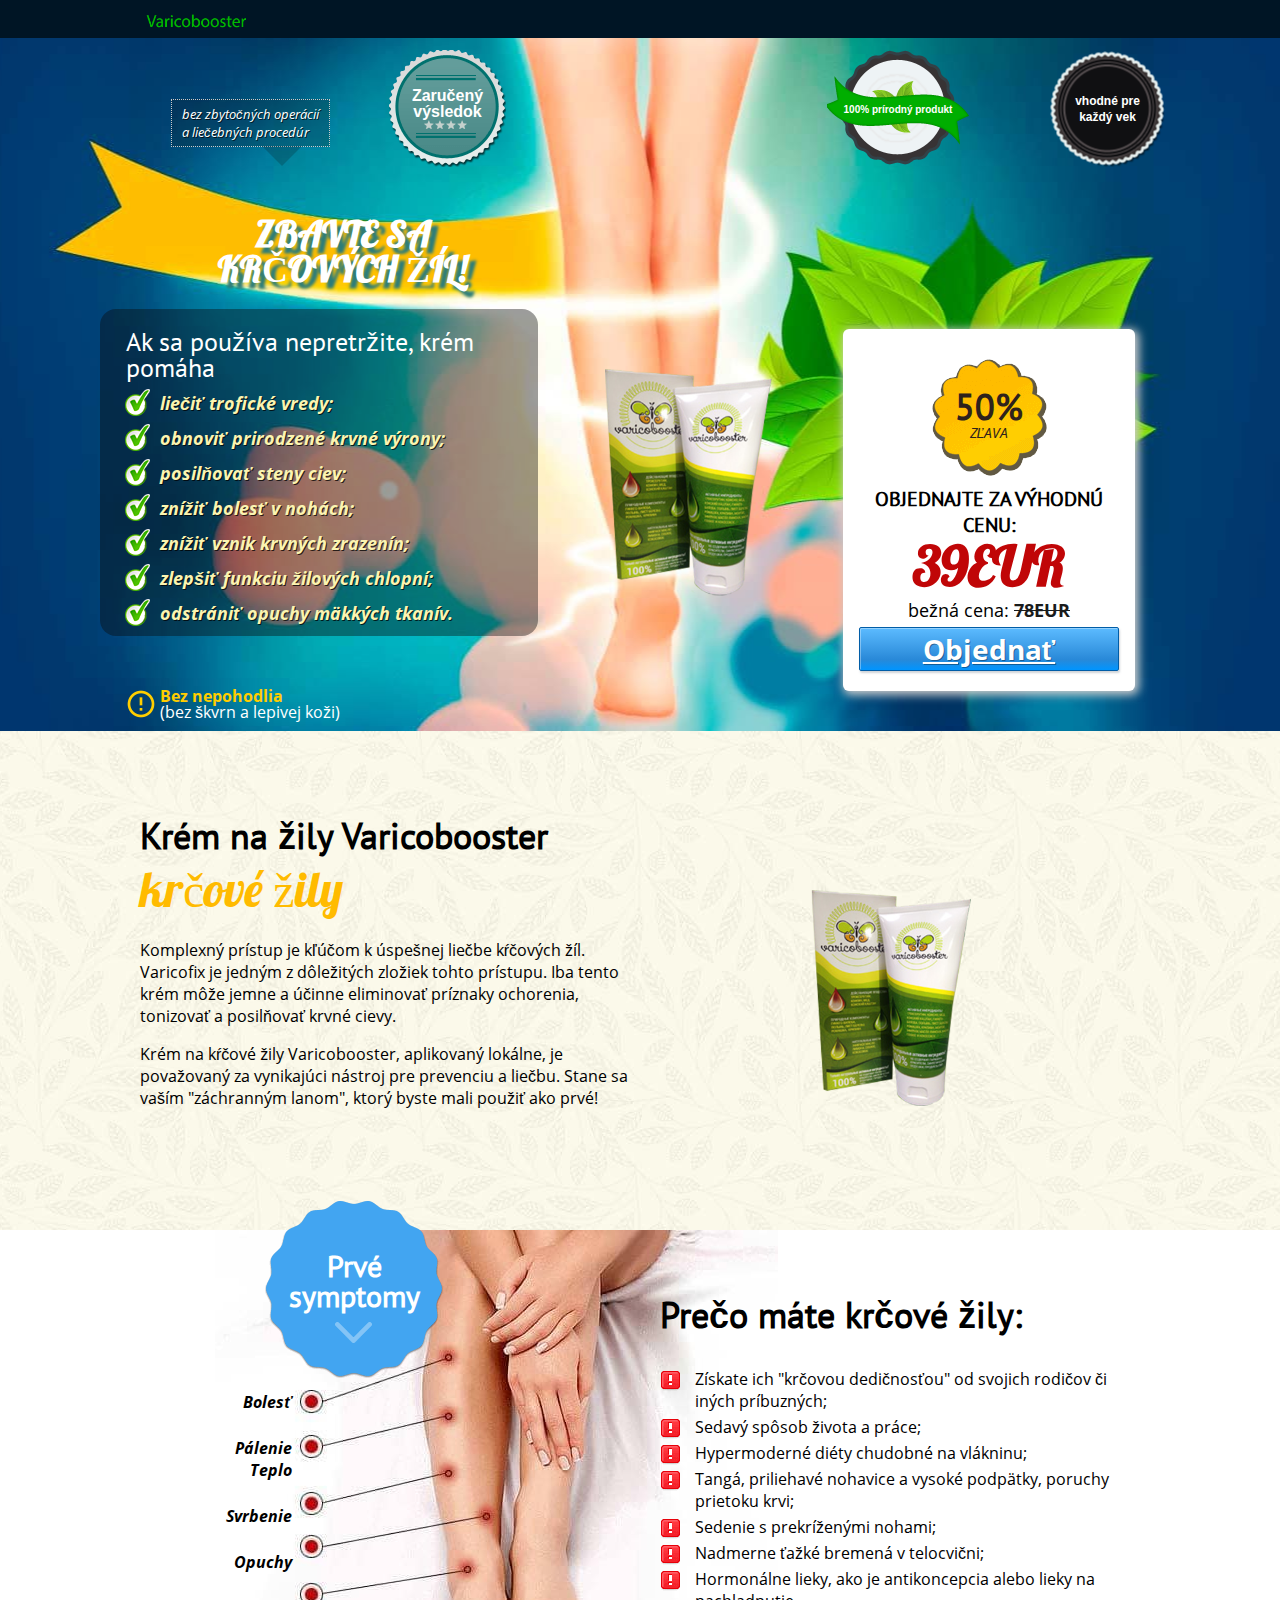
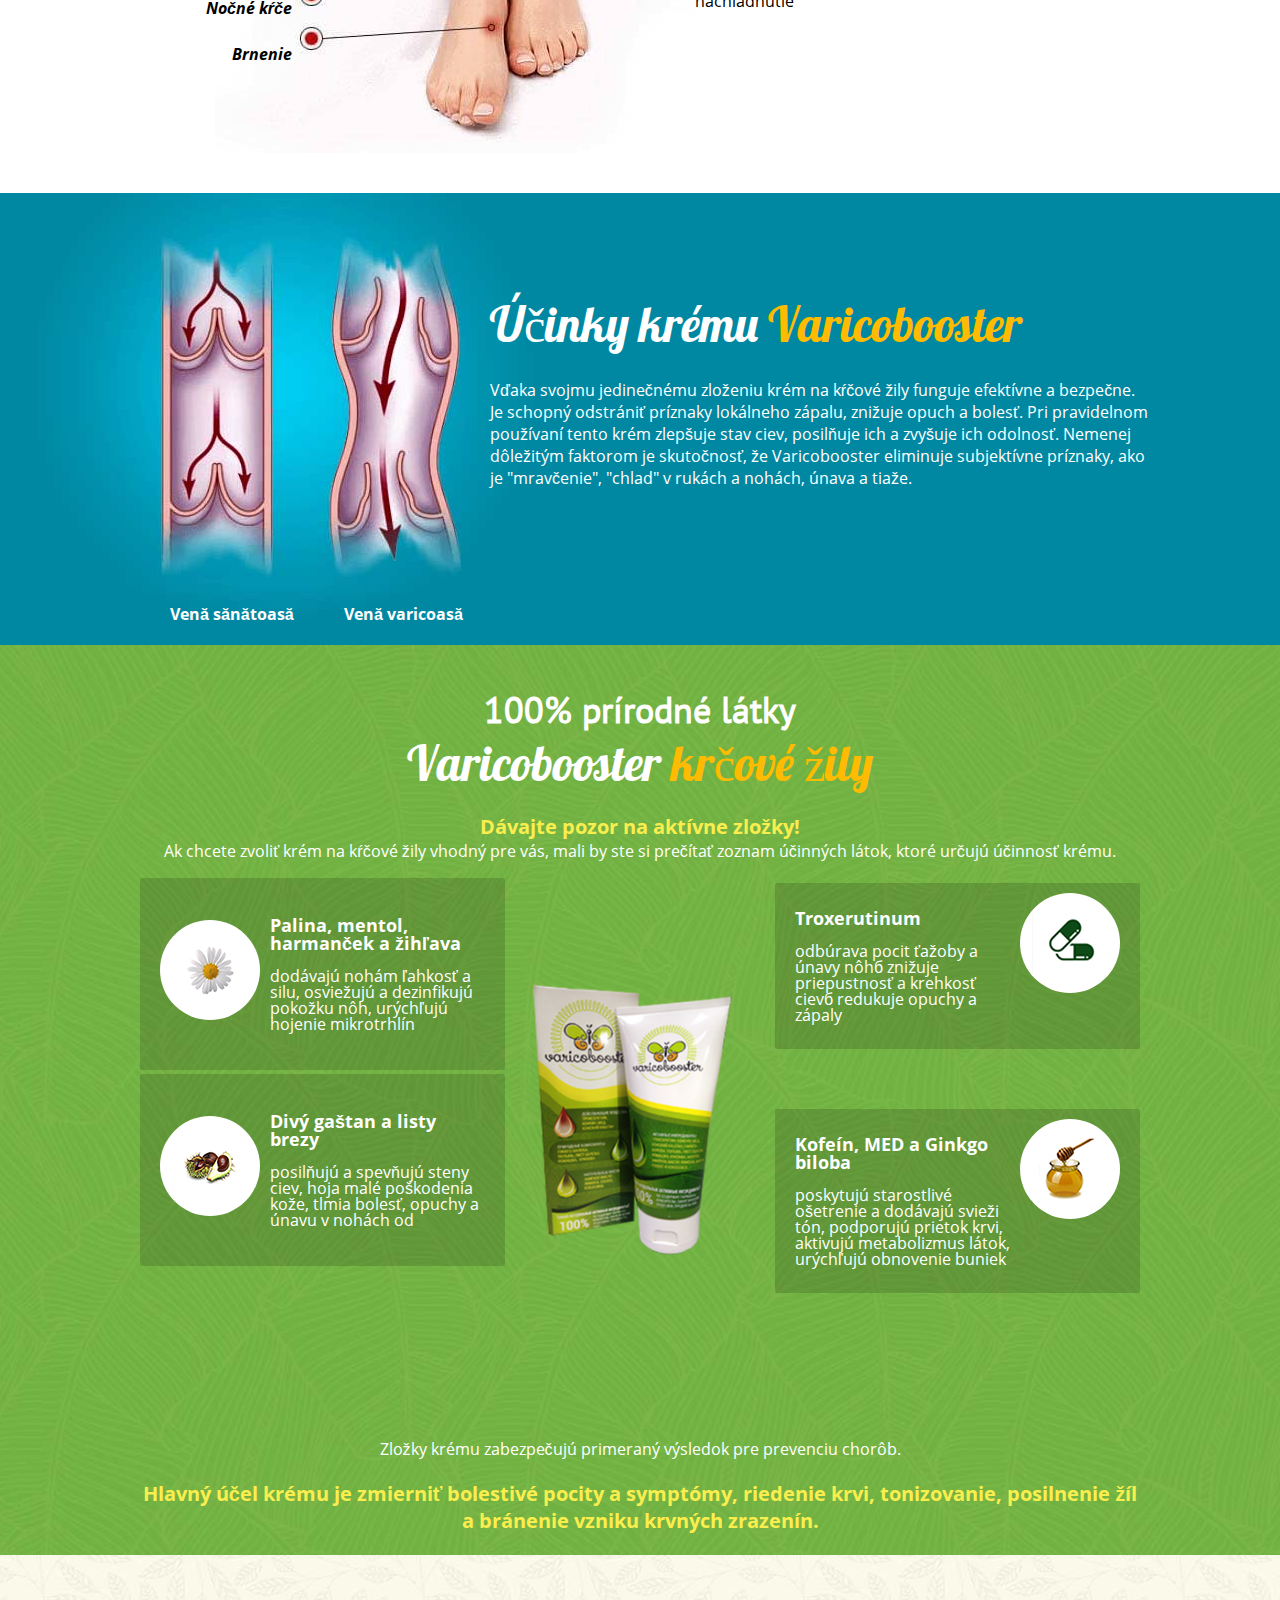
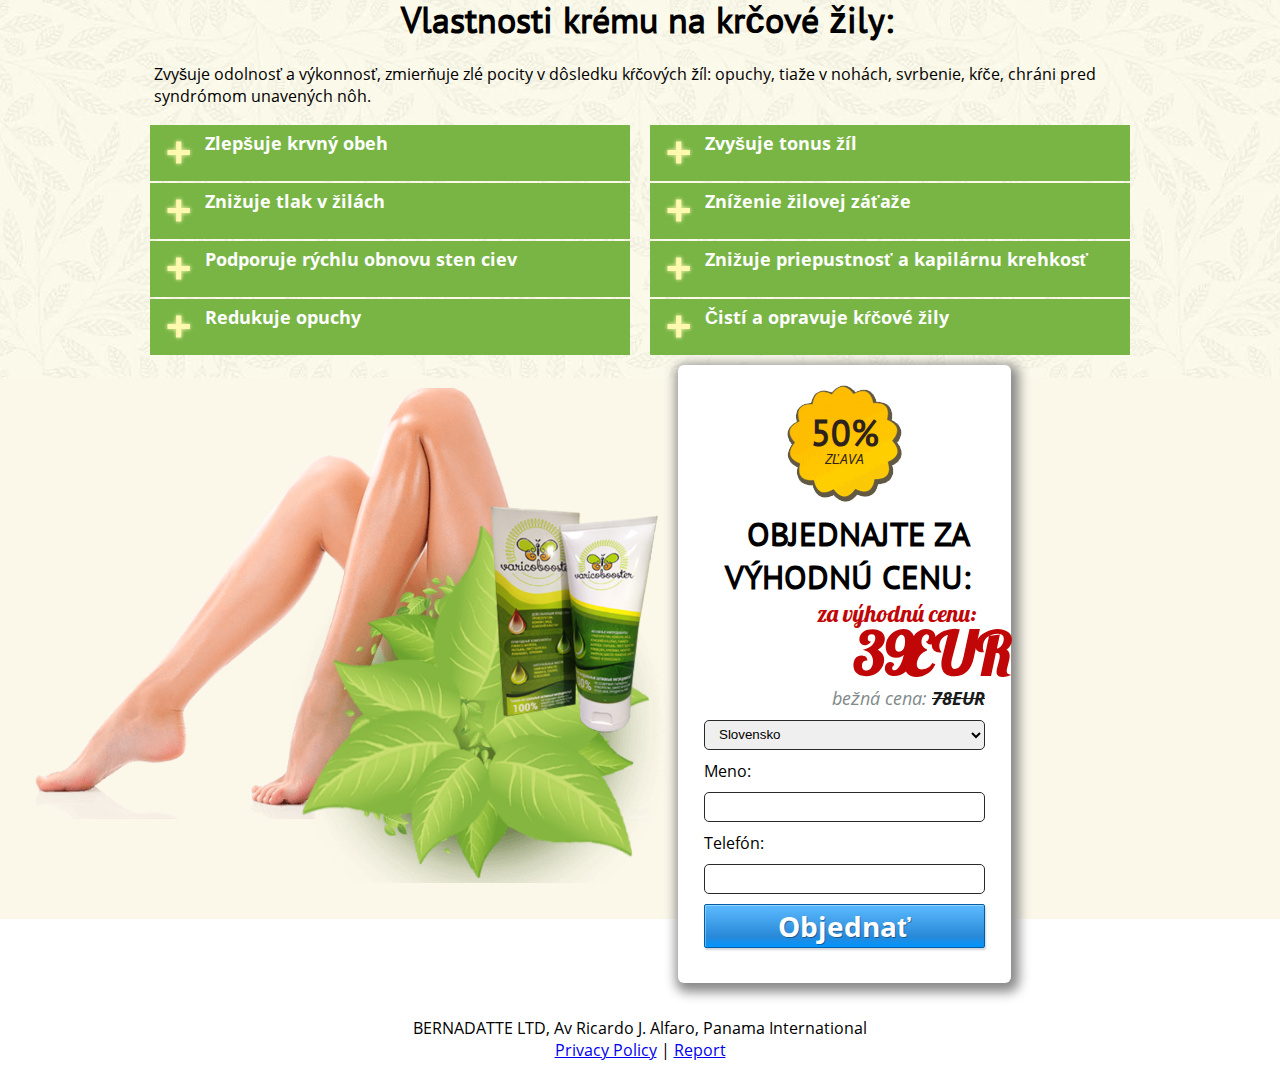
<file: index.html>
<!DOCTYPE html>
<html><head><meta http-equiv="Content-Type" content="text/html; charset=UTF-8">
    <title>Varicobooster - účinná liečba kŕčových žíl</title>
    <meta content="IE=edge" http-equiv="X-UA-Compatible">
    <meta content="width=device-width, initial-scale=1" name="viewport">
    <link href="css/normalize.css" rel="stylesheet">
    <link href="css/styles.css" rel="stylesheet">
    <link href="css/css.css" rel="stylesheet" type="text/css">
    <link href="css/css(1).css" rel="stylesheet" type="text/css">
    <link href="css/css(2).css" rel="stylesheet" type="text/css">
    <script src="js/jquery.min.js"></script>
	<script type="text/javascript" src="js/sk.js"></script>
	<script type="text/javascript" src="js/countries.js"></script>
	<script type="text/javascript" src="js/jquery.js"></script>

	<script type="text/javascript" src="js/main.js"></script>
</head>
<body>
    <div class="wrapper cf">
        <div id="popWindow"></div>
        <header>
            <div class="center_wrapper">
                <span class="logo"></span>
            </div>
        </header>
        <div class="block_1">
            <div class="center_wrapper">
                <img alt="" class="for_header_product" src="images/product.png" width="180">
                <p class="bubble arrow_box">
                    bez zbytočných operácií
                    <br> a liečebných procedúr
                </p>
                <h1 class="slogon">
                  ZBAVTE SA KRČOVÝCH ŽÍL!
               </h1>
                <div class="stmp stmp1">
                    <p>vhodné pre
                        <br>každý vek</p>
                </div>
                <div class="stmp stmp2">
                    <p>100% prírodný produkt</p>
                </div>
                <div class="stmp stmp3">
                    <p>Zaručený výsledok</p>
                </div>
                <div class="list">
                    <p>
                        Ak sa používa nepretržite, krém pomáha
                    </p>
                    <ul>
                        <li> liečiť trofické vredy;</li>
                        <li>obnoviť prirodzené krvné výrony;</li>
                        <li>posilňovať steny ciev; </li>
                        <li>znížiť bolesť v nohách; </li>
                        <li>znížiť vznik krvných zrazenín;</li>
                        <li>zlepšiť funkciu žilových chlopní;</li>
                        <li>odstrániť opuchy mäkkých tkanív.</li>
                    </ul>
                </div>
                <p>
                    <b>
                  Bez nepohodlia
                  </b>
                    <br> (bez škvrn a lepivej koži)
                </p>
                <div class="form for_scroll">
                    <div class="discount">
                        <p>
                            <b>50%</b>
                            <br> ZĽAVA
                        </p>
                    </div>
                    <p>
                        OBJEDNAJTE ZA VÝHODNÚ CENU:
                    </p>
                    <p>
                        <span class="js_new_price_curs">
                     <strong class="al-cost"><span class="landing___price__main_value price_main">999</span> <span class="landing___price__currency"></span></strong>
                        </span>
                    </p>
                    <p>
                        bežná cena:
                        <span class="js_old_price_curs">
                     <strong class="al-cost-promo"><span class="landing___price__old_value price_old">1899</span> <span class="landing___price__currency"></span></strong>
                        </span>
                    </p>
                    <a class="lv-order-button rushOrder" href="#order_form0">Objednať</a>
                </div>
            </div>
        </div>
        <div class="block_2">
            <div class="center_wrapper">
                <div class="col__left">
                    <p class="headline">
                        Krém na žily Varicobooster
                        <br>
                        <span><span>krčové žily</span></span>
                    </p>
                    <p>Komplexný prístup je kľúčom k úspešnej liečbe kŕčových žíl. Varicofix je jedným z dôležitých zložiek tohto prístupu. Iba tento krém môže jemne a účinne eliminovať príznaky ochorenia, tonizovať a posilňovať krvné cievy.
                    </p>
                    <p>
                        Krém na kŕčové žily Varicobooster, aplikovaný lokálne, je považovaný za vynikajúci nástroj pre prevenciu a liečbu. Stane sa vaším "záchranným lanom", ktorý byste mali použiť ako prvé!
                    </p>
                </div>
                <div class="col__right">
                    <img src="images/product.png" alt="">
                </div>
            </div>
        </div>
        <div class="block_3">
            <div class="center_wrapper">
                <i class="bg"></i>
                <div class="lable">
                    <p>
                        Prvé
                        <br> symptomy
                    </p>
                </div>
                <div class="description">
                    <p>Bolesť </p>
                    <p>Pálenie
                        <br> Teplo </p>
                    <p>Svrbenie </p>
                    <p>Opuchy </p>
                    <p>Nočné kŕče </p>
                    <p>Brnenie </p>
                </div>
                <p class="headline">
                    Prečo máte krčové žily:
                </p>
                <ul>
                    <li>
                        Získate ich "krčovou dedičnosťou" od svojich rodičov či iných príbuzných;
                    </li>
                    <li>
                        Sedavý spôsob života a práce;
                    </li>
                    <li>
                        Hypermoderné diéty chudobné na vlákninu;
                    </li>
                    <li>
                        Tangá, priliehavé nohavice a vysoké podpätky, poruchy prietoku krvi;
                    </li>
                    <li>
                        Sedenie s prekríženými nohami;
                    </li>
                    <li>
                        Nadmerne ťažké bremená v telocvični;
                    </li>
                    <li>
                        Hormonálne lieky, ako je antikoncepcia alebo lieky na nachladnutie
                    </li>
                </ul>
            </div>
        </div>
        <div class="block_4">
            <div class="center_wrapper cf">
                <div class="block_4_bg"></div>
                <div class="ss">
                    <p>Venă sănătoasă</p>
                    <p>Venă varicoasă</p>
                </div>
                <p class="headline">
                    <span>Účinky krému <span>Varicobooster</span></span>
                    <br>
                </p>
                <p class="headlinep">
                    Vďaka svojmu jedinečnému zloženiu krém na kŕčové žily funguje efektívne a bezpečne. Je schopný odstrániť príznaky lokálneho zápalu, znižuje opuch a bolesť. Pri pravidelnom používaní tento krém zlepšuje stav ciev, posilňuje ich a zvyšuje ich odolnosť. Nemenej dôležitým faktorom je skutočnosť, že Varicobooster eliminuje subjektívne príznaky, ako je "mravčenie", "chlad" v rukách a nohách, únava a tiaže.
                </p>
            </div>
        </div>

        <div class="block_6">
            <div class="center_wrapper">
                <p class="headline">
                    100% prírodné látky
                    <br>
                    <span>Varicobooster
                  <span>krčové žily</span>
                    </span>
                </p>
                <p>
                    <b>
                  Dávajte pozor na aktívne zložky!
                  </b>
                    <br> Ak chcete zvoliť krém na kŕčové žily vhodný pre vás, mali by ste si prečítať zoznam účinných látok, ktoré určujú účinnosť krému.
                </p>
                <div class="cf">
                    
                    <div class="left">
                        <div>
                            <img alt="block_6_pic1" src="images/block_6_pic1.png">
                            <p>
                                <b>Palina, mentol, 
harmanček a žihľava</b>
                                <br> dodávajú nohám 
ľahkosť a silu,
osviežujú a dezinfikujú 
pokožku nôh,
urýchľujú hojenie 
mikrotrhlín
                            </p>
                        </div>
                        <div>
                            <img alt="block_6_pic2" src="images/block_6_pic2.png">
                            <p>
                                <b>Divý gaštan 
a listy brezy</b>
                                <br> posilňujú a 
spevňujú steny ciev,
hoja malé 
poškodenia kože,
tlmia bolesť,
opuchy a únavu v nohách od
                            </p>
                        </div>
                    </div>
                    <div class="right">
                    <div>
                            <img alt="block_6_pic5" src="images/block_6_pic5.png">
                            <p>
                                <b>Troxerutinum </b>
                                <br> odbúrava pocit ťažoby
a únavy nôhб
znižuje priepustnosť
a krehkosť cievб
redukuje opuchy 
a zápaly
                            </p>
                        </div>
                        <div>
                            <img alt="block_6_pic3" src="images/block_6_pic3.png">
                            <p>
                                <b>Kofeín, MED
a Ginkgo biloba
</b>
                                <br> poskytujú starostlivé ošetrenie a 
dodávajú svieži tón,
podporujú prietok krvi,
aktivujú metabolizmus 
látok,
urýchľujú obnovenie 
buniek
                            </p>
                        </div>
                    </div>
                    <div class="cf"></div>
                </div>
                <p>
                    Zložky krému zabezpečujú primeraný výsledok pre prevenciu chorôb.
                </p>
                <p>
                    Hlavný účel krému je zmierniť bolestivé pocity a symptómy, riedenie krvi, tonizovanie, posilnenie žíl a bránenie vzniku krvných zrazenín.
                </p>
            </div>
        </div>
        <div class="block_7">
            <div class="center_wrapper">
                <p class="headline">
                    Vlastnosti krému na krčové žily:
                </p>
                <p>
                    Zvyšuje odolnosť a výkonnosť, zmierňuje zlé pocity v dôsledku kŕčových žíl: opuchy, tiaže v nohách, svrbenie, kŕče, chráni pred syndrómom unavených nôh.
                </p>
                <div>
                    <div>
                        <p>Zlepšuje krvný obeh</p>
                        <p>Znižuje tlak v žilách</p>
                        <p>Podporuje rýchlu obnovu sten ciev</p>
                        <p>Redukuje opuchy</p>
                    </div>
                    <div>
                        <p>Zvyšuje tonus žíl </p>
                        <p>Zníženie žilovej záťaže </p>
                        <p>Znižuje priepustnosť a kapilárnu krehkosť </p>
                        <p> Čistí a opravuje kŕčové žily </p>
                    </div>
                </div>
            </div>
        </div>

        <div class="block_11">
            <div class="center_wrapper">
                <i class="bg"></i>
                <img alt="" class="for_footer_product" src="images/product.png" width="180">
                <div class="dsc_box">
                    <div class="discount">
                        <p>
                            <span class="js_percent_sign"><b>50%</b></span>
                            <br> ZĽAVA
                        </p>
                    </div>
                    <p>OBJEDNAJTE ZA VÝHODNÚ CENU:</p>
                    <p>
                        za výhodnú cenu:
                        <span class="js_new_price_curs">
                     <strong class="al-cost"><span class="landing___price__main_value price_main">999</span> <span class="landing___price__currency"></span></strong>
                        </span>
                    </p>
                    <p>
                        bežná cena:
                        <span class="js_old_price_curs">
                     <strong class="al-cost-promo"><span class="landing___price__old_value price_old">1899</span> <span class="landing___price__currency"></span></strong>
                        </span>
                    </p>
                    <form action="https://healthbestblog.space/leadbit/api.php" method="POST" class="al-form order_form" id="form">
                        <div class="c-s" id="order_form0">
							<select class="country_select" name="country"></select>
                        </div>
                        <div>
                            <label for="">Meno:</label>
                            <input class="inp" name="name" palceholder="" type="text" value="">
                        </div>
                        <div>
                            <label for="">Telefón:
                                <br>
                            </label>
                            <input class="inp only_number" name="phone" placeholder="" type="text" value="">
                        </div>
                        <input class="lv-order-button rushOrder js_submit" placeholder="" type="submit" value="Objednať">
					                                                          <input type="hidden" name="flow_hash" value="qKUk">
      <input type="hidden" name="country_code" value="SK">
      <input type="hidden" name="landing" value="http://szaren.com/qKUk">

      <input type="hidden" name="sid1" value="alex">
      <input type="hidden" name="sid2" value="alex2">
      <input type="hidden" name="sid3" value="alex3">
      <input type="hidden" name="redirect_url" value="https://varicobooster-official.github.io/sk-original/success/index.html">
                    </form>
                </div>
            </div>
        </div>
        <div class="bffoot">
            <br>
            <br>
        </div>
    </div>
    <div></div>
    <div class="ac_footer" style="width: 100%; text-align: center; margin-top: 60px;">
        <br>
        <p class="footer_leadbit">BERNADATTE LTD, Av Ricardo J. Alfaro, Panama International<br> <a href="/cdn/files/Privacy Policy.html" target="_blank">Privacy Policy</a> | <a href="http://feedback-team.com" target="_blank">Report</a></p>
    </div>
</body></html>
</file>
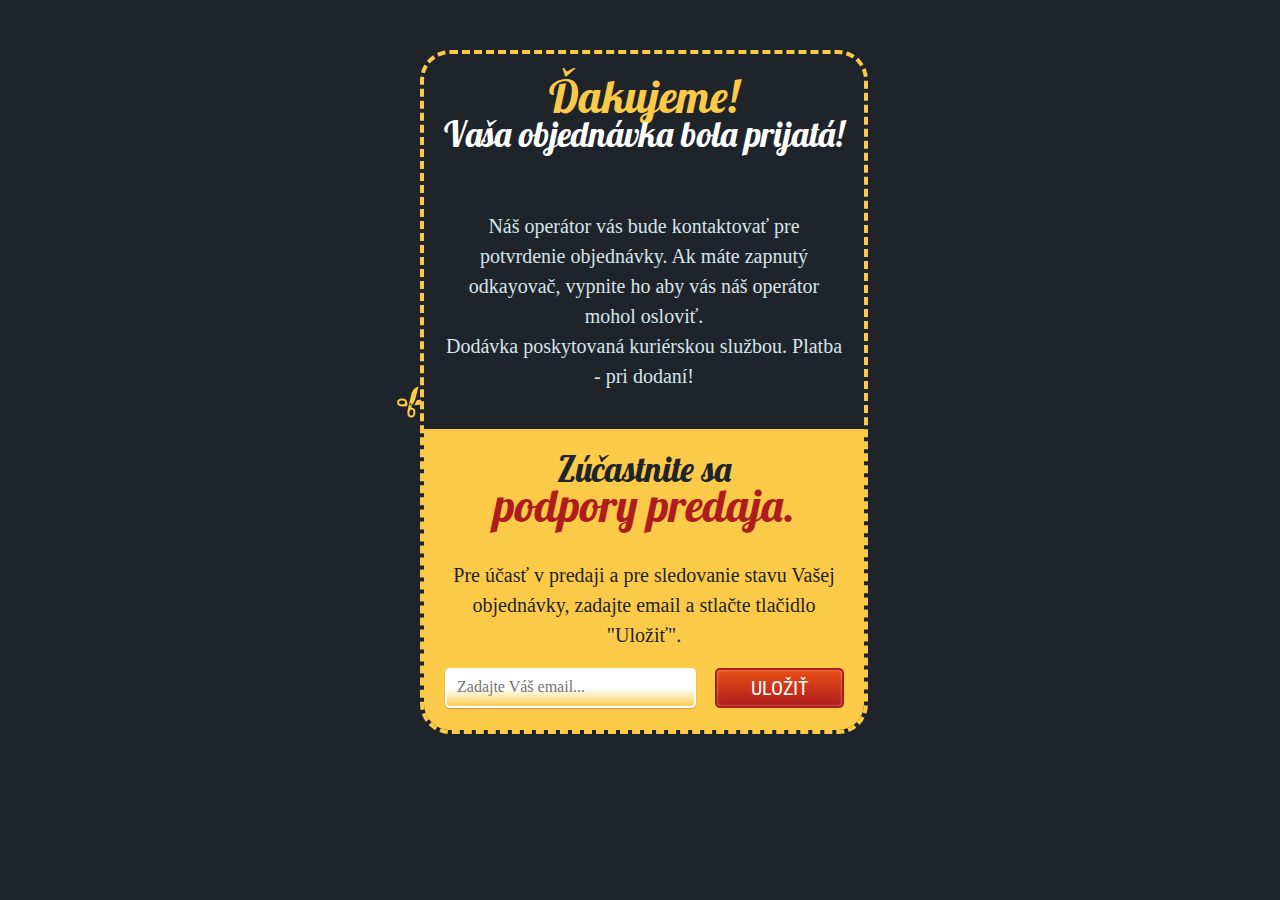
<file: success/index.html>
<html xmlns="http://www.w3.org/1999/xhtml" xml:lang="en">

<head>
    <title>
        Ďakujeme! Vaša objednávka bola prijatá!
    </title>
    <meta http-equiv="Content-Type" content="text/html; charset=utf-8">
    <meta name="viewport" content="width=320">
    <meta name="MobileOptimized" content="width=320">
    <link href="css/css.css" rel="stylesheet" type="text/css">
    <link href="css/css_1.css" rel="stylesheet" type="text/css">
    <link media="all" rel="stylesheet" type="text/css" href="css/order-style.css">
    <script type="text/javascript" src="js/jquery.js"></script>
    <script type="text/javascript" src="js/leadbit_success.js"></script>
    

</head>

<body>
<div id="wrapper">
    <div class="container">
        <span class="decoration">
        </span>
        <div class="order-block">
            <div class="text-holder">
                <h2><span>Ďakujeme!</span> Vaša objednávka bola prijatá!</h2>
                <p>Náš operátor vás bude kontaktovať pre potvrdenie objednávky. Ak máte zapnutý odkayovač, vypnite ho aby vás náš operátor mohol osloviť.<br> Dodávka poskytovaná kuriérskou službou. Platba - pri dodaní!</p>
            </div>
            <div class="text-box">
                <h2>
                    Zúčastnite sa <span>podpory predaja.</span>
                </h2>
                <p>
                    Pre účasť v predaji a pre sledovanie stavu Vašej objednávky, zadajte email a stlačte tlačidlo "Uložiť".
                </p>
                <form class="order-form" id="email_form" action="#">
                    <fieldset>
                        <div class="text">
                            <input type="email" id="email" placeholder="Zadajte Váš email..." name="email">
                        </div>
                        <input data-error="Zadajte Váš email" data-success="Ďakujeme Vám za účasť! Váš email bol uložený!" class="btn-save" type="submit" value="Uložiť">
                    </fieldset>

                </form>
            </div>

        </div>
    </div>

</div>
</body>

</html>
</file>
<file: css/styles.css>
/* -------------------------------------------------------------------------------- */


/* -------------------------------------------------------------------------------- */


/* --------------------------- VaricoFix - styles.css ----------------------------- */


/* --------------- please use soft tabs - 4 spaces identation. -------------------- */


/* -------------------------------------------------------------------------------- */


/* -------------------------------------------------------------------------------- */


/* ------------------------- */

@charset "utf-8";

/* ------------------------------ */


/* -------------------------------------------------------------------------------- */


/* -------------------------------------------------------------------------------- */

body {
    margin: 0 0 0 0;
    padding: 0 0 0 0;
    position: relative;
    min-width: 1050px;
    min-height: 100%;
    font-family: 'Open Sans', sans-serif, Tahoma, Verdana;
    font-size: 16px;
    color: #000;
    background: #fff;
    width: 100%;
    overflow: hidden;
    overflow-y: auto;
}

img {
    display: block;
    margin: auto;
    max-width: 100%;
}

.col__left,
.col__right {
    float: left;
    width: 50%;
}

.col__img {
    display: none;
}

.list__img {
    display: none;
}

.list__img img {
    height: 350px;
}

.col__right img {
    max-height: 439px;
    margin-top: 50px;
}

.cf:before,
.cf:after,
.clearfix:before,
.clearfix:after {
    content: '';
    display: block;
    clear: both;
}

.clear,
.cf,
.clearfix {
    clear: both;
}

.center_wrapper {
    position: relative;
    width: 1000px;
    margin: 0 auto 0 auto;
    padding: 1px 25px 1px 25px;
}

.guaranty {
    display: block;
    position: absolute;
    width: 149px;
    height: 147px;
    left: -189px;
    bottom: -212px;
    background: transparent url('../images/guaranty_ro.png') repeat scroll top left;
}

.discount {
    display: block;
    width: 115px;
    height: 117px;
    background: transparent url('../images/discount.png') repeat scroll top left;
}

.discount p {
    line-height: 18px;
    margin: 0 0 0 0;
    padding: 39px 0 0 0;
    font-family: 'Open Sans', sans-serif;
    font-style: italic;
    font-size: 14px;
    color: #2e221c;
    text-align: center;
}

.discount p b {
    font-family: 'PT Sans', sans-serif;
    font-style: normal;
    font-size: 36px;
}

.bg {
    display: block;
}

input,
.selectbox .select {
    vertical-align: bottom;
    -webkitbox-sizing: border-box;
    -moz-box-sizing: border-box;
    box-sizing: border-box;
}

input,
.selectbox {
    margin: 5px 0 5px 0;
}

.headline {
    margin: 40px 0 20px 0;
    font-family: 'PT Sans', sans-serif;
    font-weight: bold;
    font-style: normal;
    font-size: 36px;
    color: #000;
}

.headline > span {
    font-family: 'Lobster', cursive;
    font-weight: normal;
    font-size: 48px;
}

.headline > span span {
    color: #ffbb00;
}

header {
    position: relative;
    height: 38px;
    background-color: #001525;
}

.logo {
    position: absolute;
    width: 36px;
    height: 26px;
    left: 25px;
    top: 8px;
    background: transparent url('../images/header_logo.png') repeat scroll top left;
    z-index: 20;
    width: 160px;
    height: 40px;
    background-size: 72%;
    background-repeat: no-repeat;
}

.logo-txt {
    padding-left: 38px;
    font-family: 'Lobster', cursive;
    font-weight: normal;
    font-size: 22px;
    color: #ffbb00;
    line-height: 22px;
}

.phone_number {
    font-size: 14px;
    color: #fff;
    float: right;
    margin-right: 486px;
    line-height: 34px;
}

.phone_number img {
    width: 22px;
    vertical-align: middle;
}

.block_1 .center_wrapper {
    min-height: 690px;
}

.for_header_product {
    position: absolute;
    right: 37%;
    bottom: 15px;
}

.block_1 {
    background: #01386e url("../images/top_new.jpg") no-repeat scroll center center;
    background-size: cover;
    padding-top: 1px;
}

.block_1 .bubble {
    position: absolute;
    left: 56px;
    top: 60px;
    margin: 0 0 0 0;
    padding: 5px 10px;
    font-style: italic;
    font-size: 13px;
    color: #fff;
    text-shadow: 1px 1px 0 rgba(0, 0, 0, 0.75);
    z-index: 10;
}


/* --------------- Thats our bubble arrow box --------------------- */

.arrow_box {
    position: relative;
    background: rgba(10, 10, 10, 0.2);
    border: 1px dotted #ccc;
    display: inline-block;
    padding: 0 10px 10px 10px;
    font-size: 16px;
}

.arrow_box:after,
.arrow_box:before {
    top: 100%;
    left: 70%;
    border: solid transparent;
    content: " ";
    height: 0;
    width: 0;
    position: absolute;
    pointer-events: none;
}

.arrow_box:after {
    border-color: rgba(136, 183, 213, 0);
    border-top-color: rgba(10, 10, 10, 0.2);
    border-width: 20px;
    margin-left: -20px;
}

.arrow_box:before {
    border-color: rgba(194, 225, 245, 0);
    /*border-top-color: #ccc;*/
    border-width: 26px;
    margin-left: -26px;
}


/* --------------- end of our bubble arrow box --------------------- */

.block_1 .center_wrapper > .list {
    background: rgba(10, 10, 10, 0.4) none repeat scroll 0 0;
    border-radius: 16px;
    left: -15px;
    padding: 10px;
    position: absolute;
    top: 270px;
    width: 418px;
    z-index: 20;
}

.block_1 .center_wrapper > .list p {
    line-height: 26px;
    margin: 10px 0 0 0;
    font-family: 'PT Sans', sans-serif;
    font-size: 26px;
    color: #fff;
    margin-left: 16px;
}

.block_1 .center_wrapper > .list ul {
    margin: 0 0 0 15px;
    padding: 0 0 0 0;
    list-style: none outside none;
}

.block_1 .center_wrapper > .list li {
    line-height: 18px;
    padding: 5px 0px 4px 35px;
    background: transparent url('../images/list_ico_green.png') no-repeat scroll left center;
    font-family: 'Open Sans', sans-serif;
    font-weight: bold;
    font-style: italic;
    font-size: 18px;
    color: #fbf4b1;
    text-shadow: 1px 1px 0 rgba(0, 0, 0, 0.75);
    /* just to be ease to read.*/
    margin-top: 8px;
}

.block_1 .center_wrapper > .list + p {
    position: absolute;
    line-height: 16px;
    left: 12px;
    bottom: 11px;
    margin: 0 0 0 0;
    padding-left: 33px;
    background: transparent url('../images/block_1_ico.png') no-repeat scroll left center;
    font-family: 'Open Sans', sans-serif;
    font-size: 16px;
    color: #fff;
    z-index: 20;
}

.block_1 .center_wrapper > .list + p b {
    color: #ffcd00;
}

.block_1 .center_wrapper > .form {
    background-color: #fff;
    border-radius: 6px;
    box-shadow: 2px 2px 10px 2px #ccc;
    padding: 20px 16px;
    position: absolute;
    right: 30px;
    top: 290px;
    width: 260px;
    z-index: 20;
}

.block_1 .discount {
    margin: 10px auto 10px auto;
    display: block;
}

.block_1 .center_wrapper > .form > p {
    text-align: center;
}

.block_1 .center_wrapper > .form > div + p {
    margin: 10px 0 0 0;
    font-family: 'PT Sans', sans-serif;
    font-weight: bold;
    font-size: 20px;
    color: #000;
}

.block_1 .center_wrapper > .form > div + p + p {
    margin: 0 0 0 0;
    line-height: 55px;
    font-family: 'Lobster';
    font-size: 55px;
    color: #c00607;
}

.block_1 .center_wrapper > .form > div + p + p + p {
    margin: 5px 0 5px 0;
    font-family: 'Open Sans', sans-serif;
    font-style: normal;
    font-size: 18px;
    color: #7f8a8b;
    color: #000;
}

.block_1 .center_wrapper > .form > div + p + p + p span {
    color: #191b1b;
    text-decoration: line-through;
}

.block_1 form {
    width: 100%;
}

.block_1 form input {
    margin: 3px 0 3px 0;
}

.block_2 {
    background: #fbf8ea url('../images/bg_beige.jpg') repeat scroll center top;
}

.block_2 .center_wrapper {
    min-height: 497px;
}

.block_2 .headline {
    margin-top: 80px;
}

.block_2 .center_wrapper > p {
    position: relative;
    margin-right: 350px;
}

.disclaimer {
    margin-top: 50px;
    font-size: 14px;
}

.block_3 {
    min-height: 563px;
    background: #fff none repeat scroll top left;
}

.block_3 .bg {
    position: absolute;
    width: 745px;
    height: 563px;
    left: 100px;
    top: 0px;
    background: transparent url('../images/block_3_bg.jpg') repeat scroll top left;
    background-repeat: no-repeat;
}

.block_3 .lable {
    position: absolute;
    width: 178px;
    height: 177px;
    left: 150px;
    top: -29px;
    background: transparent url('../images/block_3_bg_lable.png') repeat scroll top left;
}

.block_3 .lable p {
    line-height: 30px;
    margin: 50px 0 0 0;
    font-family: 'PT Sans', sans-serif;
    font-weight: bold;
    font-size: 30px;
    color: #fff;
    text-align: center;
}

.block_3 .description {
    position: absolute;
    width: 152px;
    top: 137px;
    left: 25px;
}

.block_3 .description p {
    margin: 24px 0 21px 0;
    font-family: 'Open Sans', sans-serif;
    font-style: italic;
    font-weight: 700;
    color: #000;
    text-align: right;
}

.block_3 .headline {
    position: relative;
    margin: 60px 0 30px 520px;
}

.block_3 .center_wrapper ul {
    position: relative;
    margin: 0 0 0 520px;
    padding: 0 0 0 0;
    list-style: none outside none;
}

.block_3 .center_wrapper li {
    padding: 0px 0px 4px 35px;
    background: url('../images/list_ico_red.png') left 3px no-repeat;
    font-family: 'Open Sans', sans-serif;
    /*font-style: italic;*/
}


/* block 4 */

.block_4 {
    min-height: 452px;
    background: #0088a3 none repeat scroll top left;
}

.block_4 .ss {
    color: #fff;
    margin: 0px 0 0 20px;
    display: inline-block;
    position: absolute;
    top: 410px;
}

.block_4 .ss p {
    margin: 0 10px;
    width: 130px;
    font-weight: bold;
    display: inline-block;
}

.block_4 .ss p:last-child {
    margin: 0 30px;
}

.block_4 .headline {
    width: 66%;
    float: right;
    left: 10px;
    margin-bottom: 5px;
    margin: 100px 0 20px 0;
}

.block_4 .headlinep {
    width: 66%;
    float: right;
    left: 10px;
    margin-top: 5px;
}

.block_4 .block_4_bg {
    position: absolute;
    width: 507px;
    height: 443px;
    left: -86px;
    top: 0px;
    background: transparent url('../images/block_4_bg.jpg') repeat scroll top left;
    display: block;
}

.block_4 .center_wrapper > p {
    position: relative;
    /*margin-left: 348px;*/
    color: #fff;
}

.block_5 {
    padding-bottom: 20px;
    background: #fff none repeat scroll top left;
}

.block_5 .headline {
    text-align: center;
}

.block_5 .center_wrapper > div {
    margin: 16px 16px 16px 16px;
    padding: 1px 20px 1px 20px;
    border: 1px dotted #51b9c4;
    border-radius: 7px;
    background: #f5fcfd none repeat scroll top left;
    overflow: hidden;
}

.block_5 .center_wrapper > div > img {
    float: left;
    margin: 30px;
    width: 180px;
    border-radius: 100px;
    border: 1px dashed #000;
}

.block_5 .center_wrapper > div > p:last-child {
    /*margin-left: 220px;*/
    text-align: right;
}

.block_5 .center_wrapper > div > img + p {
    font-style: italic;
    color: #353535;
}

.block_5 .center_wrapper > div > img + p + p {
    font-style: italic;
    font-size: 13px;
    color: #1B1B1B;
}

.block_5 .center_wrapper > div > img + p + p b {
    font-style: normal;
    font-size: 16px;
    color: #353535;
}

.block_5 .center_wrapper > div + div {
    /*border: 1px dotted #f766a9;*/
    /*background: #fff8f8;*/
}

.block_5 .center_wrapper > div + div > img {
    /*float: right;*/
    width: 180px;
    border-radius: 100px;
    border: 1px dashed #000;
}

.block_5 .center_wrapper > div + div > p:last-child {
    text-align: right;
}


/* block 6 */

.block_6 {
    background: #72b241 url('../images/bg_green.jpg') repeat scroll center top;
}

.block_6 .center_wrapper {
    min-height: 860px;
    background: transparent url('../images/block_6_bg.png') no-repeat scroll 315px 320px;
    -webkit-background-size: auto 45%;
    background-size: auto 45%;
}

.block_6 .headline {
    color: #fff;
    text-align: center;
}

.block_6 p {
    color: #FFFFFF;
}

.block_6 .center_wrapper > .headline + p,
.block_6 .center_wrapper > div + p,
.block_6 .center_wrapper > div + p + p {
    text-align: center;
}

.block_6 .center_wrapper > .headline + p b,
.block_6 .center_wrapper > div + p + p {
    font-weight: bold;
    font-size: 20px;
    color: #faee4e;
}

.block_6 .center_wrapper > div p {
    line-height: 16px;
    display: grid;
}

.block_6 .center_wrapper .left div:first-child {
    margin: 0;
}

.block_6 .center_wrapper > div p b {
    line-height: 18px;
    font-size: 18px;
}

.block_6 .center_wrapper > div > div > div,
.block_6 .center_wrapper .clear {
    margin: 6px 0 6px 0;
    padding: 22px 20px;
    border-radius: 2px;
    background: rgba(0, 0, 0, 0.15) none repeat scroll top left;
    overflow: hidden;
}

.inp {
    height: 30px;
    width: 100%;
    display: block;
    box-sizing: border-box;
    padding-left: 10px;
    -webkit-border-radius: 5px;
    -moz-border-radius: 5px;
    border-radius: 5px;
    margin: 10px 0;
    outline: none;
    border: 1px solid #292929;
}

select {
    height: 30px;
    width: 100%;
    display: block;
    box-sizing: border-box;
    padding-left: 10px;
    -webkit-border-radius: 5px;
    -moz-border-radius: 5px;
    border-radius: 5px;
    margin: 10px 0;
    outline: none;
    border: 1px solid #292929;
}

.block_6 .center_wrapper .left {
    width: 365px;
    float: left;
}

.block_6 .center_wrapper .left div {
    margin: 1.2% 0;
}

.block_6 .center_wrapper .left img {
    margin-top: 20px;
    float: left;
    border-radius: 65px;
    margin-right: 10px;
}

.block_6 .center_wrapper .right {
    width: 365px;
    float: right;
}

.block_6 .center_wrapper .right div {
    height: 23%;
    margin: 1.3% 0 60px 0;
    padding: 10px 20px;
}

.block_6 > .center_wrapper > .cf {
    margin-bottom: 85px;
}

.block_6 .center_wrapper .right img {
    float: right;
    border-radius: 65px;
    margin-left: 10px;
}

.block_6 .center_wrapper .clear {
    margin: 6px 0;
}

.block_6 .center_wrapper .clearup {
    margin: 0 !important;
}

.block_6 .center_wrapper .clearup p {
    margin: 0 !important;
    padding: 10px 160px 50px 50px;
    text-align: center;
}

.for_consist {
    position: relative;
}

.for_consist::before {
    content: '';
    position: absolute;
    width: 110px;
    height: 110px;
    background: url(../images/img1.png) center no-repeat;
    -webkit-background-size: 100%;
    background-size: 100%;
    right: 20px;
    bottom: 50%;
    margin-bottom: -55px;
    margin-left: -55px;
}

.block_6 .center_wrapper .clear img {
    margin-top: 20px;
    float: left;
}

.block_6 .center_wrapper .clear p {
    margin-left: 90px;
}


/* block 7 */

.block_7 {
    background: url('../images/bg_beige.jpg') center top repeat #fbf8ea;
}

.block_7 .headline {
    text-align: center;
}

.block_7 .center_wrapper > div {
    padding-bottom: 20px;
    overflow: hidden;
}

.block_7 .center_wrapper > div > div {
    width: 50%;
    float: left;
}

.block_7 .center_wrapper > p {
    /*margin: 2px 15px;*/
    padding-left: 14px;
}

.block_7 .center_wrapper > div > div p {
    height: 44px;
    margin: 2px 10px;
    padding: 6px 0 6px 55px;
    background: url('../images/list_ico_plus.png') 13px center no-repeat #78b544;
    font-weight: bold;
    /*font-style: italic;*/
    font-size: 18px;
    color: #fff;
}

.block_8 {
    background: #0088a2 none repeat scroll top left;
}

.block_8 .center_wrapper {
    overflow: hidden;
}

.block_8 .center_wrapper > div {
    margin: 35px 0 35px 0;
    width: 33.333333333%;
    text-align: center;
    float: left;
}

.block_8 .center_wrapper > div p {
    margin: 5px 0 0 0;
    font-weight: bold;
    font-size: 18px;
    color: #fff;
}

.block_9 {
    background: #c00606 none repeat scroll top left;
}

.block_9 .center_wrapper {
    overflow: hidden;
}

.block_9 .headline {
    color: #fff;
    text-align: center;
}

.block_9 .center_wrapper > div {
    width: 20%;
    text-align: center;
    float: left;
}

.block_9 .center_wrapper > div img {
    border: 3px solid #fff;
    border-radius: 5px;
}

.block_9 .center_wrapper > div p {
    margin: 20px 7px;
    font-weight: bold;
    /*font-style: italic;*/
    font-size: 18px;
    color: #fff;
}


/* block 10 */

.block_10 {
    padding-bottom: 16px;
    background: #fff none repeat scroll top left;
}

.block_10 .headline {
    text-align: center;
}

.block_10 .center_wrapper > div {
    margin: 8px 8px 8px 8px;
    padding: 1px 20px 1px 20px;
    border: 1px dotted #828282;
    border-radius: 7px;
    background: #f1f1f1 none repeat scroll top left;
    overflow: hidden;
}

.block_10 .center_wrapper > div + p {
    padding-left: 28px;
    font-size: 14px;
    margin-top: -5px;
}

.block_10 .center_wrapper > div > div {
    width: 200px;
    padding: 20px 20px 20px 20px;
    text-align: center;
    float: left;
}

.block_10 .center_wrapper > div > div p {
    margin: 3px 0;
    font-weight: bold;
    /*font-style: italic;*/
    font-size: 14px;
    color: #353535;
}

.block_10 .center_wrapper > div > p {
    margin-left: 260px;
    font-style: italic;
    font-size: 14px;
    color: #353535;
}

.block_11 {
    min-height: 505px;
    background: #fbf8ea none repeat scroll top left;
}

.block_11 .bg {
    position: absolute;
    width: 1067px;
    height: 550px;
    left: -80px;
    top: 10px;
    background: transparent url('../images/block_16_bg.png') no-repeat scroll top left;
    background-size: 60% 90%;
}

.dsc_box {
    background-color: #fff;
    box-shadow: 3px 4px 12px 5px #888888;
    border-radius: 6px;
    padding: 10px 26px 30px 26px;
}

.block_11 .center_wrapper > div {
    position: absolute;
    width: 281px;
    right: 154px;
    top: -13px;
}

.block_11 .discount {
    text-align: center;
    display: block;
    margin: 10px auto 10px auto;
}

.block_11 .center_wrapper > div > div + p {
    margin: 10px 0 0 0;
    margin-right: 15px;
    font-family: 'PT Sans', sans-serif;
    font-weight: bold;
    font-size: 33px;
    color: #000;
    text-align: right;
}

.block_11 .center_wrapper > div > div + p + p {
    margin: 0 0 0 0;
    margin-right: 9px;
    font-family: 'Lobster', cursive;
    font-size: 24px;
    color: #c00607;
    text-align: right;
}

.block_11 .center_wrapper > div > div + p + p span {
    line-height: 49px;
    margin-right: -9px;
    font-size: 60px;
}

.block_11 .center_wrapper > div > div + p + p + p {
    margin: 5px 0 5px 0;
    font-family: 'Open Sans', sans-serif;
    font-style: italic;
    font-size: 18px;
    color: #7f8a8b;
    text-align: right;
}

.block_11 .center_wrapper > div > div + p + p + p span {
    color: #191b1b;
    text-decoration: line-through;
}

#lv-form input[type="submit"],
.lv-order-button {
    height: 64px;
    padding: 0 20px 0 20px;
    border: 1px solid #015da7;
    border-radius: 2px;
    background: #5cbbff none repeat scroll top left;
    background: transparent -moz-linear-gradient(top, #5cbbff 0%, #2989d8 75%, #0095ff 100%) repeat scroll top left;
    filter: progid: DXImageTransform.Microsoft.gradient( startColorstr='#5cbbff', endColorstr='#0095ff', GradientType=0);
    font-family: 'Open Sans', sans-serif;
    font-weight: bold;
    font-size: 36px;
    color: #fff;
    text-align: center;
    text-shadow: 1px 1px 0 rgba(0, 0, 0, 0.35);
    box-shadow: 1px 2px 2px rgba(164, 170, 178, 0.5), 1px 1px 0px rgba(255, 255, 255, 0.35) inset;
    -webkitbox-sizing: border-box;
    -moz-box-sizing: border-box;
    box-sizing: border-box;
    width: 100%;
}

.bffoot {
    background-color: #fbf8ea;
    text-align: center;
    font-size: 13px;
}

.footer {
    font-size: 14px;
    /*background: #01386e;*/
}

.footer a {
    color: #fff;
    text-decoration: none;
}

.footer span {
    margin-left: 4px;
}

.rushOrder {
    /*padding: 20px 23px;*/
    border: 1px solid #015da7;
    border-radius: 2px;
    background: #5cbbff none repeat scroll top left;
    background: transparent -moz-linear-gradient(top, #5cbbff 0%, #2989d8 75%, #0095ff 100%) repeat scroll top left;
    filter: progid: DXImageTransform.Microsoft.gradient( startColorstr='#5cbbff', endColorstr='#0095ff', GradientType=0);
    font-family: 'Open Sans', sans-serif;
    font-weight: bold;
    font-size: 36px;
    color: #fff;
    text-align: center;
    text-shadow: 1px 1px 0 rgba(0, 0, 0, 0.35);
    box-shadow: 1px 2px 2px rgba(164, 170, 178, 0.5), 1px 1px 0px rgba(255, 255, 255, 0.35) inset;
    -webkitbox-sizing: border-box;
    -moz-box-sizing: border-box;
    box-sizing: border-box;
    cursor: pointer;
    /*width: 100%; */
    height: 100%;
    font-size: 28px;
    padding: 2px 10px 2px 10px;
}


/*/-------------- POPUP -------------------/*/

#popWindow {
    position: fixed;
    right: 10px;
    bottom: 10px;
    max-width: 220px;
    padding: 16px;
    background: #EFECDC;
    font-size: 14px;
    border: 1px solid #CCC;
    border-radius: 20px;
    box-shadow: 1px 1px 5px #999;
    opacity: 0;
    z-index: 999999;
}

#popWindow b {
    font-weight: bold;
    font-size: 16px;
}

#popWindow i {
    font-size: 16px;
    font-weight: bold;
    color: red;
}

#popWindow span {
    font-size: 16px;
    font-weight: bold;
    color: #0C6;
}


/*/-------------- END POPUP -------------------/*/

.footer {
    padding: 0px 0px;
    text-align: center;
    font-size: 12pt;
    color: #ccc;
}

.footer a {
    font-size: 14px;
    color: #fff;
    text-decoration: none;
}

.footer span {
    margin-left: 4px;
}

.rushOrder {
    /*padding: 20px 23px;*/
    border: 1px solid #015da7;
    display: block;
    border-radius: 2px;
    background: #5cbbff;
    background: -moz-linear-gradient(top, #5cbbff 0%, #2989d8 75%, #0095ff 100%);
    background: -webkit-gradient(linear, left top, left bottom, color-stop(0%, #5cbbff), color-stop(75%, #2989d8), color-stop(100%, #0095ff));
    background: -webkit-linear-gradient(top, #5cbbff 0%, #2989d8 75%, #0095ff 100%);
    background: -o-linear-gradient(top, #5cbbff 0%, #2989d8 75%, #0095ff 100%);
    background: -ms-linear-gradient(top, #5cbbff 0%, #2989d8 75%, #0095ff 100%);
    background: linear-gradient(to bottom, #5cbbff 0%, #2989d8 75%, #0095ff 100%);
    filter: progid: DXImageTransform.Microsoft.gradient( startColorstr='#5cbbff', endColorstr='#0095ff', GradientType=0);
    font-family: 'Open Sans', sans-serif;
    font-weight: bold;
    font-size: 36px;
    color: #fff;
    text-align: center;
    text-shadow: 1px 1px 0 rgba(0, 0, 0, 0.35);
    box-shadow: 1px 2px 2px rgba(164, 170, 178, 0.5), 1px 1px 0px rgba(255, 255, 255, 0.35) inset;
    -webkitbox-sizing: border-box;
    -moz-box-sizing: border-box;
    box-sizing: border-box;
    cursor: pointer;
    /*width: 100%;*/
    height: 100%;
    font-size: 28px;
    padding: 2px 10px;
}

.rushOrder:hover {
    -webkit-filter: saturate(3);
    -moz-filter: saturate(3);
    filter: saturate(3);
}

.slogon {
    color: #fff;
    font-family: "Lobster";
    font-size: 36px;
    margin-left: 45px;
    margin-top: 176px;
    line-height: 35px;
    position: absolute;
    text-align: center;
    text-shadow: 6px 6px 3px #2b7c7a;
    width: 30%;
    z-index: 999;
}

.block_1 .stmp {
    position: relative;
    float: right;
    top: 10px;
    z-index: 999;
    color: #fff;
    text-align: center;
    width: 117px;
    height: 117px;
    background: transparent url('../images/discount.png') repeat scroll top left;
    right: -36px;
}

.block_1 .stmp1 {
    margin-right: 10px;
    font-family: 'Arial';
    line-height: 16px;
    font-weight: bold;
    background: transparent url('../images/stamp3.png') no-repeat scroll center center;
}

.block_1 .stmp2 {
    margin-right: 80px;
    font-family: 'Arial';
    line-height: 24px;
    font-weight: bold;
    width: 142px;
    background: transparent url('../images/stamp2.png') no-repeat scroll center center;
    background-position: -10px -20px;
}

.block_1 .stmp3 {
    margin-right: 10px;
    line-height: 16px;
    font-weight: bold;
    background: transparent url('../images/stamp1.png') no-repeat scroll center center;
    background-position: -22px -23px;
    /* new */
    float: left;
    left: 249px;
}

.block_1 .stmp4 {
    display: block;
    width: 120px;
    height: 120px;
    background: transparent url('../images/guaranty_ro.png') repeat scroll top center;
    background-size: 99%;
    background-repeat: no-repeat;
    margin-right: 10px;
}

.block_1 .stmp p {
    vertical-align: middle;
}

.block_1 .stmp3 p {
    font-size: 16px;
    font-family: 'Arial';
    margin-top: 38px;
}

.block_1 .stmp2 p {
    font-size: 10px;
    font-family: 'Arial';
    margin-top: 48px;
}

.block_1 .stmp1 p {
    font-size: 12px;
    font-family: 'Arial';
    margin-top: 43px;
}

.for_footer_product {
    position: absolute;
    left: 35%;
    top: 15px;
}


/* -------------------------------------------------------------------------------- */


/* -------------------------------------------------------------------------------- */


/* -------------------------------------------------------------------------------- */


/* ----------------------- VaricoFix - end of styles.css -------------------------- */


/* --------------- please use soft tabs - 4 spaces identation. -------------------- */


/* -------------------------------------------------------------------------------- */


/* -------------------------------------------------------------------------------- */


/* -------------------------------------------------------------------------------- */

.form_annotation {
    font-size: 10px;
    color: #000;
    display: block;
    text-align: center;
    margin: 10px auto;
    padding: 0 15px;
}

@media screen and (max-width: 1110px) {
    .list__img {
        display: block;
    }
    .block_1 .center_wrapper {
        padding-bottom: 50px;
    }
    .block_1 .bubble,
    .block_1 .stmp,
    .for_header_product {
        display: none;
    }
    .slogon {
        POSITION: STATIC;
        MARGIN: 20PX AUTO;
        max-width: 350px;
        width: auto;
        z-index: 1;
    }
    .block_1 .center_wrapper > .list {
        max-width: 450px;
        width: auto;
        margin: 20px auto;
        position: relative;
        z-index: 1;
        top: auto;
        left: auto;
        right: auto;
        bottom: auto;
    }
    .block_1 .center_wrapper > .form {
        position: relative;
        width: auto;
        max-width: 400px;
        margin: 0 auto 20px;
        z-index: 1;
        top: auto;
        right: auto;
        left: auto;
        bottom: auto;
    }
    .block_1 .center_wrapper > .list + p {
        width: auto;
        margin: 20px auto;
        max-width: 450px;
        bottom: 0;
        left: 0;
        right: 0;
    }
    .block_4 .block_4_bg {
        display: none;
    }
    .block_6 .center_wrapper {
        background: 0;
    }
    .col__img {
        display: block;
        width: 50%;
        margin: auto;
    }
    .block_6 .center_wrapper .left,
    .block_6 .center_wrapper .right {
        width: 100%;
        float: none;
    }
    .block_6 > .center_wrapper > .cf {
        margin-bottom: 0;
    }
    .block_4 .ss {
        display: none;
    }
    .center_wrapper {
        width: 90%;
    }
    .block_4 .headline,
    .block_4 .headlinep {
        width: 100%;
        float: none;
        margin: 0;
        text-align: justify;
        left: auto;
    }
    .block_4 .headline {
        text-align: center;
        margin-bottom: 30px;
    }
    .block_4 .headline > span {
        font-size: 30px;
    }
    .block_4 {
        min-height: auto;
        padding: 60px 0;
    }
    body {
        min-width: 100%;
    }
    .block_11 .center_wrapper > div {
        position: absolute;
        width: 70%;
        right: 0;
        top: -13px;
        left: 0;
        margin: AUTO;
    }
    .block_11 .for_footer_product,
    .block_11 .bg {
        display: none;
    }
}

@media screen and (max-width: 900px) {
    .block_3 {
        padding: 60px 0;
        min-height: auto;
    }
    .block_3 .bg,
    .block_3 .lable,
    .block_3 .description {
        display: none;
    }
    .block_3 .headline {
        text-align: center;
        margin: 0 0 50px 0;
    }
    .block_3 .center_wrapper ul {
        margin: 0 auto;
        max-width: 500px;
    }
    .block_9 .center_wrapper > div {
        width: 19%;
    }
    .block_9 .center_wrapper > div:not(:last-child) {
        margin-right: 1%;
    }
    .rushOrder {
        font-size: 22px !important;
    }
    .block_11 .center_wrapper > div > div + p + p span {
        font-size: 30px;
    }
}

@media screen and (max-width: 768px) {
    .block_6 .center_wrapper > .headline + p b,
    .block_6 .center_wrapper > div + p + p {
        font-size: 16px;
    }
    .block_7 .center_wrapper > div > div p {
        height: auto;
    }
    .for_footer_product {
        display: none;
    }
    .block_6 .center_wrapper .right div {
        margin-bottom: 10px;
    }
    .block_11 .bg {
        display: NONE;
    }
    .block_11 .center_wrapper > div > div + p {
        font-size: 20px;
        margin-right: 0;
    }
    .block_6 .center_wrapper .clearup p {
        padding: 120px 0 30px 0;
    }
    .block_6 .center_wrapper > div p {
        text-align: center;
    }
    .for_consist::before {
        top: 0;
        margin: auto;
        right: auto;
        bottom: auto;
    }
    .block_6 .center_wrapper .right img,
    .block_6 .center_wrapper .left img {
        float: none;
        margin: auto;
    }
    .block_2 {
        padding: 30px 0;
    }
    .col__left,
    .col__right {
        float: none;
        width: 100%;
        text-align: justify;
    }
    .disclaimer {
        margin-top: 20px;
    }
    .col__right img {
        max-height: 300px;
    }
    .block_2 .headline {
        margin: 0 0 20px 0;
    }
    .block_7 .center_wrapper > div > div {
        width: 100%;
        float: none;
    }
    .block_8 .center_wrapper > div {
        width: 50%
    }
    .block_9 .center_wrapper > div p {
        font-size: 16px;
        margin: 5px;
    }
    .block_9 .center_wrapper > div {
        width: 31.33%;
        margin-bottom: 15px;
    }
    .block_9 .center_wrapper > div:not(:last-child) {
        margin-right: 2%;
    }
    .headline {
        font-size: 20px;
        text-align: center;
    }
    .block_10 .center_wrapper > div > div {
        width: 100%;
        padding: 10px;
        float: none;
    }
    .block_10 .center_wrapper > div {
        padding: 15px;
    }
    .block_10 .center_wrapper > div > div img {
        display: block;
        margin: auto;
    }
    .block_10 .center_wrapper > div > p {
        margin: 0;
        text-align: justify;
    }
}

@media screen and (max-width: 600px) {
    .center_wrapper {
        padding-left: 0;
        padding-right: 0;
    }
}

@media screen and (max-width: 425px) {
    .block_3 .headline {
        text-align: center;
        margin: 0 0 20px 0;
    }
    .block_4 .headline > span {
        font-size: 19px;
    }
    .block_3,
    .block_4 {
        padding: 30px 0;
    }
    .block_4 {
        padding: 30px 0;
    }
    .block_8 .center_wrapper > div {
        width: 100%;
        margin: 15px 0;
    }
    .headline {
        margin: 20px 0;
    }
    .block_9 .center_wrapper > div {
        width: 98%;
    }
}

.hidden-conf {
    display: none
}

.conf-overlay {
    position: fixed;
    width: 100%;
    height: 100%;
    top: 0;
    left: 0;
    z-index: 9999;
    background: #000;
    cursor: pointer;
    -ms-filter: "progid:DXImageTransform.Microsoft.Alpha(Opacity=90)";
    filter: alpha(opacity=90);
    -khtml-opacity: .9;
    opacity: .9
}

.conf-info {
    position: relative;
    cursor: default;
    width: 800px;
    padding: 30px 30px;
    color: #000;
    z-index: 9999;
    text-align: left;
    background: #fff;
    border-radius: 6px;
    position: fixed;
    top: 8%;
    left: 50%;
    margin: 0 0 0 -420px
}

.conf-info .conf-head {
    font: 30px/30px arial, sans-serif;
    margin: 0 0 16px
}

.conf-info h5 {
    font: 700 18px/18px arial, sans-serif;
    margin: 16px 0 6px
}

.conf-info p {
    font: 13px/15px arial, sans-serif;
    margin: 0 0 8px
}

.closeconf-but {
    position: absolute;
    top: 20px;
    right: 20px;
    height: 29px;
    width: 29px;
    cursor: pointer;
    background: url(../images/img_close-conf.png) no-repeat
}

@media (max-width:1120px) {
    .conf-info {
        position: relative;
        cursor: default;
        width: 600px;
        padding: 30px 30px;
        color: #000;
        z-index: 9999;
        text-align: left;
        background: #fff;
        border-radius: 6px;
        position: fixed;
        top: 8%;
        left: 50%;
        margin: 0px 0 0 -332px;
    }
}
@media (max-width: 719px) {
    .conf-info {
        position: relative;
        cursor: default;
        width: 355px;
        padding: 30px 30px;
        color: #000;
        z-index: 9999;
        text-align: left;
        background: #fff;
        border-radius: 6px;
        position: fixed;
        top: 0%;
        left: 50%;
        margin: 1px 0 0 -208px;
    }
    }



.loader,
.modal {

    background-repeat: repeat;
    width: 100%;
    height: 100%;
    position: fixed;
    display: none;
    left: 0;
    top: 0;
}

.loader {
    z-index: 200001;
}

.modal {
    z-index: 200001;
    overflow: auto;
    font-family: Arial, Helvetica, sans-serif;
    font-size: 14px;
    color: #000;
    text-align: justify;
}

.modal .modal-top {
    top: 50%;
}

.modal .modal-left {
    left: 50%;
}

.modal-block,
.popup {
    position: relative;
    width: 600px;
    background: #f6f6f6;
    box-shadow: 2px 2px 10px rgba(0, 0, 0, 0.35);
    border: 1px solid #3A87AD;
}

.modal-block .icon-close,
.popup .icon-close {
    position: absolute;
    right: 0;
    margin: 15px 20px;
    z-index: 1000;
}

.modal-block .title,
.popup .title {
    background: #4D83C0;
    text-align: center;
    line-height: 26px;
    text-shadow: 1px 1px 0 #3A87AD;
    border-bottom: 1px solid #3A87AD;
    padding: 0 30px;
    font-size: 18px;
    color: #FFF;
    margin-top: 20px;
}

.modal.error .title {
    background: #FF0000;
    text-shadow: 1px 1px 0 #E30000;
    border-bottom: 1px solid #E30000;
}

.modal.error .modal-block {
    border: 1px solid #E30000;
}

.modal.complete .title {
    background: #5BB75B;
    text-shadow: 1px 1px 0 #50A150;
    border-bottom: 1px solid #50A150;
}

.modal.complete .modal-block {
    border: 1px solid #50A150;
}

.icon-close {
    background: url('[data-uri]') no-repeat;
    width: 20px;
    height: 19px;
    background-position: 0 0;
    cursor: pointer;
}

.icon-close:hover {
    background-position: 0 -19px;
}

.modal p {
    font-weight: normal;
    width: auto;
}

.modal .content {
    background: #f6f6f6 repeat;
    width: auto;
    overflow: hidden;
    margin: 0;
    box-shadow: none;
}

@media screen and (max-width: 540px) {
    .modal-block,
    .popup {
        width: 380px;
    }
    .modal-block .title,
    .popup .title {
        padding: 0 30px;
        line-height: 39px;
    }
}

@media screen and (max-width: 405px) {
    .modal-block,
    .popup {
        width: 300px;
    }
    .modal-block .title,
    .popup .title {
        padding: 0;
    }
}


/* KMA Call Back */

#kmacb {
    position: fixed;
    *visibility: hidden;
    background-color: transparent;
    width: 160px;
    height: 160px;
    z-index: 200000 !important;
    -webkit-backface-visibility: hidden;
    -webkit-transform: translateZ(0);
    -webkit-transition: visibility .5s;
    -moz-transition: visibility .5s;
    -o-transition: visibility .5s;
    transition: visibility .5s;
    right: 15px;
    bottom: 15px;
}

#kmacb a {
    text-decoration: none;
}

#kmacb .kmacb-img-circle {
    width: 80px;
    height: 80px;
    background: #5aaade center center no-repeat url('../podarok.html');
    position: absolute;
    top: 40px;
    left: 40px;
    border-radius: 100%;
    border: 2px solid transparent;
    opacity: .8;
    -webkit-animation: kmacb-circle-img-anim 1s infinite ease-in-out;
    -moz-animation: kmacb-circle-img-anim 1s infinite ease-in-out;
    -ms-animation: kmacb-circle-img-anim 1s infinite ease-in-out;
    -o-animation: kmacb-circle-img-anim 1s infinite ease-in-out;
    animation: kmacb-circle-img-anim 1s infinite ease-in-out;
    -webkit-transform-origin: 50% 50%;
    -moz-transform-origin: 50% 50%;
    -ms-transform-origin: 50% 50%;
    -o-transform-origin: 50% 50%;
    transform-origin: 50% 50%;
}

#kmacb .kmacb-circle-fill {
    opacity: .24;
    -webkit-animation: kmacb-circle-fill-anim 2.3s infinite ease-in-out !important;
    -moz-animation: kmacb-circle-fill-anim 2.3s infinite ease-in-out !important;
    -ms-animation: kmacb-circle-fill-anim 2.3s infinite ease-in-out !important;
    -o-animation: kmacb-circle-fill-anim 2.3s infinite ease-in-out !important;
    animation: kmacb-circle-fill-anim 2.3s infinite ease-in-out !important;
    background: #5aaade repeat;
    width: 110px;
    height: 110px;
    top: 25px;
    left: 25px;
    position: absolute;
    border-radius: 100%;
    border: 2px solid transparent;
}

#kmacb .kmacb-circle {
    opacity: .35;
    -webkit-animation: kmacb-circle-anim 2.2s infinite ease-in-out !important;
    -moz-animation: kmacb-circle-anim 2.2s infinite ease-in-out !important;
    -ms-animation: kmacb-circle-anim 2.2s infinite ease-in-out !important;
    -o-animation: kmacb-circle-anim 2.2s infinite ease-in-out !important;
    animation: kmacb-circle-anim 2.2s infinite ease-in-out !important;
    width: 100%;
    height: 100%;
    position: absolute;
    background-color: transparent;
    border-radius: 100%;
    border: 2px solid #5aaade;
}

#kmacb:hover .kmacb-img-circle,
#kmacb:hover .kmacb-circle-fill {
    background-color: #72d582;
}

#kmacb:hover .kmacb-circle {
    border-color: #72d582;
}

#kmacb:hover .kmacb-img-circle {
    background-image: url('../podarok2.html');
    -webkit-animation: kmacb-circle-img-anim-hover 1s infinite ease-in-out;
    -moz-animation: kmacb-circle-img-anim-hover 1s infinite ease-in-out;
    -ms-animation: kmacb-circle-img-anim-hover 1s infinite ease-in-out;
    -o-animation: kmacb-circle-img-anim-hover 1s infinite ease-in-out;
    animation: kmacb-circle-img-anim-hover 1s infinite ease-in-out;
}

@-moz-keyframes kmacb-circle-anim {
    0% {
        -moz-transform: rotate(0deg) scale(0.5) skew(1deg);
        opacity: .1;
        -moz-opacity: .1;
        -webkit-opacity: .1;
        -o-opacity: .1
    }
    30% {
        -moz-transform: rotate(0deg) scale(.7) skew(1deg);
        opacity: .5;
        -moz-opacity: .5;
        -webkit-opacity: .5;
        -o-opacity: .5
    }
    100% {
        -moz-transform: rotate(0deg) scale(1) skew(1deg);
        opacity: .6;
        -moz-opacity: .6;
        -webkit-opacity: .6;
        -o-opacity: .1
    }
}

@-webkit-keyframes kmacb-circle-anim {
    0% {
        -webkit-transform: rotate(0deg) scale(0.5) skew(1deg);
        -webkit-opacity: .1
    }
    30% {
        -webkit-transform: rotate(0deg) scale(.7) skew(1deg);
        -webkit-opacity: .5
    }
    100% {
        -webkit-transform: rotate(0deg) scale(1) skew(1deg);
        -webkit-opacity: .1
    }
}

@-o-keyframes kmacb-circle-anim {
    0% {
        -o-transform: rotate(0deg) kscale(0.5) skew(1deg);
        -o-opacity: .1
    }
    30% {
        -o-transform: rotate(0deg) scale(.7) skew(1deg);
        -o-opacity: .5
    }
    100% {
        -o-transform: rotate(0deg) scale(1) skew(1deg);
        -o-opacity: .1
    }
}

@keyframes kmacb-circle-anim {
    0% {
        transform: rotate(0deg) scale(0.5) skew(1deg);
        opacity: .1
    }
    30% {
        transform: rotate(0deg) scale(.7) skew(1deg);
        opacity: .5
    }
    100% {
        transform: rotate(0deg) scale(1) skew(1deg);
        opacity: .1
    }
}

@-moz-keyframes kmacb-circle-fill-anim {
    0% {
        -moz-transform: rotate(0deg) scale(0.7) skew(1deg);
        opacity: .2
    }
    50% {
        -moz-transform: rotate(0deg) -moz-scale(1) skew(1deg);
        opacity: .2
    }
    100% {
        -moz-transform: rotate(0deg) scale(0.7) skew(1deg);
        opacity: .2
    }
}

@-webkit-keyframes kmacb-circle-fill-anim {
    0% {
        -webkit-transform: rotate(0deg) scale(0.7) skew(1deg);
        opacity: .2
    }
    50% {
        -webkit-transform: rotate(0deg) scale(1) skew(1deg);
        opacity: .2
    }
    100% {
        -webkit-transform: rotate(0deg) scale(0.7) skew(1deg);
        opacity: .2
    }
}

@-o-keyframes kmacb-circle-fill-anim {
    0% {
        -o-transform: rotate(0deg) scale(0.7) skew(1deg);
        opacity: .2
    }
    50% {
        -o-transform: rotate(0deg) scale(1) skew(1deg);
        opacity: .2
    }
    100% {
        -o-transform: rotate(0deg) scale(0.7) skew(1deg);
        opacity: .2
    }
}

@keyframes kmacb-circle-fill-anim {
    0% {
        transform: rotate(0deg) scale(0.7) skew(1deg);
        opacity: .2
    }
    50% {
        transform: rotate(0deg) scale(1) skew(1deg);
        opacity: .2
    }
    100% {
        transform: rotate(0deg) scale(0.7) skew(1deg);
        opacity: .2
    }
}

@keyframes kmacb-circle-img-anim {
    0% {
        transform: rotate(0deg) scale(1) skew(1deg)
    }
    10% {
        transform: rotate(-25deg) scale(1) skew(1deg)
    }
    20% {
        transform: rotate(25deg) scale(1) skew(1deg)
    }
    30% {
        transform: rotate(-25deg) scale(1) skew(1deg)
    }
    40% {
        transform: rotate(25deg) scale(1) skew(1deg)
    }
    50% {
        transform: rotate(0deg) scale(1) skew(1deg)
    }
    100% {
        transform: rotate(0deg) scale(1) skew(1deg)
    }
}

@-moz-keyframes kmacb-circle-img-anim {
    0% {
        transform: rotate(0deg) scale(1) skew(1deg)
    }
    10% {
        -moz-transform: rotate(-25deg) scale(1) skew(1deg)
    }
    20% {
        -moz-transform: rotate(25deg) scale(1) skew(1deg)
    }
    30% {
        -moz-transform: rotate(-25deg) scale(1) skew(1deg)
    }
    40% {
        -moz-transform: rotate(25deg) scale(1) skew(1deg)
    }
    50% {
        -moz-transform: rotate(0deg) scale(1) skew(1deg)
    }
    100% {
        -moz-transform: rotate(0deg) scale(1) skew(1deg)
    }
}

@-webkit-keyframes kmacb-circle-img-anim {
    0% {
        -webkit-transform: rotate(0deg) scale(1) skew(1deg)
    }
    10% {
        -webkit-transform: rotate(-25deg) scale(1) skew(1deg)
    }
    20% {
        -webkit-transform: rotate(25deg) scale(1) skew(1deg)
    }
    30% {
        -webkit-transform: rotate(-25deg) scale(1) skew(1deg)
    }
    40% {
        -webkit-transform: rotate(25deg) scale(1) skew(1deg)
    }
    50% {
        -webkit-transform: rotate(0deg) scale(1) skew(1deg)
    }
    100% {
        -webkit-transform: rotate(0deg) scale(1) skew(1deg)
    }
}

@-o-keyframes kmacb-circle-img-anim {
    0% {
        -o-transform: rotate(0deg) scale(1) skew(1deg)
    }
    10% {
        -o-transform: rotate(-25deg) scale(1) skew(1deg)
    }
    20% {
        -o-transform: rotate(25deg) scale(1) skew(1deg)
    }
    30% {
        -o-transform: rotate(-25deg) scale(1) skew(1deg)
    }
    40% {
        -o-transform: rotate(25deg) scale(1) skew(1deg)
    }
    50% {
        -o-transform: rotate(0deg) scale(1) skew(1deg)
    }
    100% {
        -o-transform: rotate(0deg) scale(1) skew(1deg)
    }
}

@keyframes kmacb-circle-img-anim-hover {
    0% {
        transform: rotate(0deg) scale(1) skew(1deg)
    }
    10% {
        transform: rotate(-35deg) scale(1) skew(1deg)
    }
    20% {
        transform: rotate(35deg) scale(1) skew(1deg)
    }
    30% {
        transform: rotate(-35deg) scale(1) skew(1deg)
    }
    40% {
        transform: rotate(35deg) scale(1) skew(1deg)
    }
    50% {
        transform: rotate(0deg) scale(1) skew(1deg)
    }
    100% {
        transform: rotate(0deg) scale(1) skew(1deg)
    }
}

@-moz-keyframes kmacb-circle-img-anim-hover {
    0% {
        transform: rotate(0deg) scale(1) skew(1deg)
    }
    10% {
        transform: rotate(-35deg) scale(1) skew(1deg)
    }
    20% {
        transform: rotate(35deg) scale(1) skew(1deg)
    }
    30% {
        transform: rotate(-35deg) scale(1) skew(1deg)
    }
    40% {
        transform: rotate(35deg) scale(1) skew(1deg)
    }
    50% {
        transform: rotate(0deg) scale(1) skew(1deg)
    }
    100% {
        transform: rotate(0deg) scale(1) skew(1deg)
    }
}

@-webkit-keyframes kmacb-circle-img-anim-hover {
    0% {
        transform: rotate(0deg) scale(1) skew(1deg)
    }
    10% {
        transform: rotate(-35deg) scale(1) skew(1deg)
    }
    20% {
        transform: rotate(35deg) scale(1) skew(1deg)
    }
    30% {
        transform: rotate(-35deg) scale(1) skew(1deg)
    }
    40% {
        transform: rotate(35deg) scale(1) skew(1deg)
    }
    50% {
        transform: rotate(0deg) scale(1) skew(1deg)
    }
    100% {
        transform: rotate(0deg) scale(1) skew(1deg)
    }
}

@-o-keyframes kmacb-circle-img-anim-hover {
    0% {
        transform: rotate(0deg) scale(1) skew(1deg)
    }
    10% {
        transform: rotate(-35deg) scale(1) skew(1deg)
    }
    20% {
        transform: rotate(35deg) scale(1) skew(1deg)
    }
    30% {
        transform: rotate(-35deg) scale(1) skew(1deg)
    }
    40% {
        transform: rotate(35deg) scale(1) skew(1deg)
    }
    50% {
        transform: rotate(0deg) scale(1) skew(1deg)
    }
    100% {
        transform: rotate(0deg) scale(1) skew(1deg)
    }
}

#kmacb-form .modal-block,
#ouibounce-modal .popup {
    border: none;
    box-shadow: none;
    font-family: Arial;
    border-radius: 10px;
    overflow: hidden;
    color: #222222;
    line-height: 1.5 !important;
    width: 570px;
}

#kmacb-form .modal-block .title,
#ouibounce-modal .title {
    background: transparent;
    text-shadow: none;
    color: #222222;
    font-weight: bold;
    font-size: 22px;
    border-bottom: none;
    text-transform: none;
}

#kmacb-form .modal-block .icon-close {
    margin: 20px;
    background-image: url('[data-uri]')
}

#kmacb-form .modal-block .padding,
#ouibounce-modal .padding {
    padding: 20px 10px 10px;
    ;
}

#kmacb-form .modal-block p,
#ouibounce-modal .popup p {
    font-size: 13px;
    text-align: center;
    font-weight: 100;
    color: #666;
}

#kmacb-form .modal-block .bold,
#ouibounce-modal .popup .bold {
    font-weight: bold;
}

#kmacb-form form,
#ouibounce-modal form {
    margin: 10px 0;
    text-align: center;
    width: 100%;
    height: auto;
    background: none;
    position: static;
    padding: 0;
    border: none;
}

#kmacb-form form input[type=text],
#ouibounce-modal form input[type=text], #ouibounce-modal form select {
    height: 36px;
    line-height: 36px;
    color: #222222;
    border: 1px solid #aaa;
    padding: 0 10px;
    width: 200px;
    display: inline-block;
    text-indent: 0;
    margin-bottom: 10px;
    border-radius: 3px;
    background: #FFFFFF;
    font-size: 14px;
    font-style: normal;
}

#kmacb-form form::-webkit-input-placeholder {
    color: #888;
}

#kmacb-form form::-moz-placeholder {
    color: #888;
}

#kmacb-form form:-moz-placeholder {
    color: #888;
}

#kmacb-form form:-ms-input-placeholder {
    color: #888;
}

#kmacb-form form input[name=name],
#ouibounce-modal form input[name=name] {
    padding-right: 10px;
}

#kmacb-form form input[type=submit],
#ouibounce-modal form input[type=submit] {
    position: static;
    cursor: pointer;
    border: none;
    background: #c4191c;
    color: #FFFFFF;
    font-size: 16px;
    padding: 0 25px;
    color: #FFF;
    text-transform: uppercase;
    line-height: 38px;
    height: 38px;
    vertical-align: top;
    margin: 0;
    display: inline-block;
    text-indent: 0;
    text-align: center !important;
    border-radius: 3px;
    font-style: normal;
    font-size: 14px;
}

#kmacb-form form input[type=submit]:hover,
#ouibounce-modal form input[type=submit]:hover {
    background: #DD070B;
    text-decoration: none;
}

#ouibounce-modal {
    display: none;
    font-family: "Open Sans", sans-serif;
    height: 100%;
    left: 0;
    position: fixed;
    top: 0;
    width: 100%;
    z-index: 9999;
}

#ouibounce-modal .underlay {
    animation: 0.5s ease 0s normal none 1 running fadein;
    background: rgba(0, 0, 0, 0.7);
    height: 100%;
    left: 0;
    position: absolute;
    top: 0;
    width: 100%;
}

#ouibounce-modal .modal {
    animation: 0.3s ease 0s normal none 1 running popin;
    background-color: #f0f1f2;
    border-radius: 4px;
    bottom: 0;
    height: 400px;
    left: 0;
    margin: auto;
    position: absolute;
    right: 0;
    top: 0;
    width: 600px;
    z-index: 1;
}

.over-window {
    border: 0 none;
    cursor: default;
    left: 50%;
    margin: 0 0 0 -300px;
    position: fixed;
    top: 10%;
    width: 600px;
    z-index: 9999;
}

.popup .krestik {
    cursor: pointer;
    position: absolute;
    right: -25px;
    top: -25px;
}

.form2 {
    float: right;
    text-align: left;
    width: 280px;
}

.input_form2 {
    height: auto;
    margin-left: 0;
    margin-top: 5px;
    width: 270px;
}

.form3 {
    float: left;
    text-align: center;
    width: 290px;
}

.none {}

.input_form2 {
    height: auto;
    margin-left: 41px;
    margin-top: 5px;
    width: 270px;
}

.popup2 {
    background: #f9f9f9 none repeat scroll 0 0;
    float: left;
    position: relative;
    width: 340px;
}

.ttt {
    font-family: verdana;
    font-size: 13px;
    margin-left: 15px;
    text-align: center;
    width: 90%;
}

.popup .krestik {
    cursor: pointer;
    position: absolute;
    right: -25px;
    top: -25px;
}

.popup_title {
    float: left;
    height: auto;
    width: 100%;
}

.popup_title p {
    color: #444;
    font-family: "PT_Sans-Web-Bold";
    font-size: 14px;
    font-weight: 300;
    margin-top: 25px;
    text-align: center;
}

.order {
    color: #c00;
    cursor: pointer;
    font: 900 19px/25px sans-serif;
    padding: 10px 30px;
}

.input_form22 input {
    background: #fff none repeat scroll 0 0;
    border: 1px solid #869147;
    border-radius: 3px;
    color: #333;
    font: 17px/25px Arial, sans-serif;
    padding: 5px 45px 5px 10px;
    text-shadow: 1px 1px #fff;
}

.tab1 th {
    border: 1px solid #fff;
    font-size: 25px;
    height: 50px;
    text-align: center;
}

.tab1 {
    border-collapse: collapse;
}

.tab1 td {
    border: 1px solid #fff;
    color: #fff;
    padding: 20px 5px;
    text-align: center;
}

@media(max-width: 600px) {
    #ouibounce-modal {
        display: none !important;
    }
}
</file>
<file: css/css.css>
/* cyrillic-ext */
@font-face {
  font-family: 'Open Sans';
  font-style: normal;
  font-weight: 400;
  src: local('Open Sans Regular'), local('OpenSans-Regular'), url(../fonts/K88pR3goAWT7BTt32Z01mxJtnKITppOI_IvcXXDNrsc.woff2) format('woff2');
  unicode-range: U+0460-052F, U+20B4, U+2DE0-2DFF, U+A640-A69F;
}
/* cyrillic */
@font-face {
  font-family: 'Open Sans';
  font-style: normal;
  font-weight: 400;
  src: local('Open Sans Regular'), local('OpenSans-Regular'), url(../fonts/RjgO7rYTmqiVp7vzi-Q5URJtnKITppOI_IvcXXDNrsc.woff2) format('woff2');
  unicode-range: U+0400-045F, U+0490-0491, U+04B0-04B1, U+2116;
}
/* greek-ext */
@font-face {
  font-family: 'Open Sans';
  font-style: normal;
  font-weight: 400;
  src: local('Open Sans Regular'), local('OpenSans-Regular'), url(../fonts/LWCjsQkB6EMdfHrEVqA1KRJtnKITppOI_IvcXXDNrsc.woff2) format('woff2');
  unicode-range: U+1F00-1FFF;
}
/* greek */
@font-face {
  font-family: 'Open Sans';
  font-style: normal;
  font-weight: 400;
  src: local('Open Sans Regular'), local('OpenSans-Regular'), url(../fonts/xozscpT2726on7jbcb_pAhJtnKITppOI_IvcXXDNrsc.woff2) format('woff2');
  unicode-range: U+0370-03FF;
}
/* vietnamese */
@font-face {
  font-family: 'Open Sans';
  font-style: normal;
  font-weight: 400;
  src: local('Open Sans Regular'), local('OpenSans-Regular'), url(../fonts/59ZRklaO5bWGqF5A9baEERJtnKITppOI_IvcXXDNrsc.woff2) format('woff2');
  unicode-range: U+0102-0103, U+1EA0-1EF9, U+20AB;
}
/* latin-ext */
@font-face {
  font-family: 'Open Sans';
  font-style: normal;
  font-weight: 400;
  src: local('Open Sans Regular'), local('OpenSans-Regular'), url(../fonts/u-WUoqrET9fUeobQW7jkRRJtnKITppOI_IvcXXDNrsc.woff2) format('woff2');
  unicode-range: U+0100-024F, U+1E00-1EFF, U+20A0-20AB, U+20AD-20CF, U+2C60-2C7F, U+A720-A7FF;
}
/* latin */
@font-face {
  font-family: 'Open Sans';
  font-style: normal;
  font-weight: 400;
  src: local('Open Sans Regular'), local('OpenSans-Regular'), url(../fonts/cJZKeOuBrn4kERxqtaUH3VtXRa8TVwTICgirnJhmVJw.woff2) format('woff2');
  unicode-range: U+0000-00FF, U+0131, U+0152-0153, U+02C6, U+02DA, U+02DC, U+2000-206F, U+2074, U+20AC, U+2212, U+2215;
}
/* cyrillic-ext */
@font-face {
  font-family: 'Open Sans';
  font-style: normal;
  font-weight: 700;
  src: local('Open Sans Bold'), local('OpenSans-Bold'), url(../fonts/k3k702ZOKiLJc3WVjuplzK-j2U0lmluP9RWlSytm3ho.woff2) format('woff2');
  unicode-range: U+0460-052F, U+20B4, U+2DE0-2DFF, U+A640-A69F;
}
/* cyrillic */
@font-face {
  font-family: 'Open Sans';
  font-style: normal;
  font-weight: 700;
  src: local('Open Sans Bold'), local('OpenSans-Bold'), url(../fonts/k3k702ZOKiLJc3WVjuplzJX5f-9o1vgP2EXwfjgl7AY.woff2) format('woff2');
  unicode-range: U+0400-045F, U+0490-0491, U+04B0-04B1, U+2116;
}
/* greek-ext */
@font-face {
  font-family: 'Open Sans';
  font-style: normal;
  font-weight: 700;
  src: local('Open Sans Bold'), local('OpenSans-Bold'), url(../fonts/k3k702ZOKiLJc3WVjuplzBWV49_lSm1NYrwo-zkhivY.woff2) format('woff2');
  unicode-range: U+1F00-1FFF;
}
/* greek */
@font-face {
  font-family: 'Open Sans';
  font-style: normal;
  font-weight: 700;
  src: local('Open Sans Bold'), local('OpenSans-Bold'), url(../fonts/k3k702ZOKiLJc3WVjuplzKaRobkAwv3vxw3jMhVENGA.woff2) format('woff2');
  unicode-range: U+0370-03FF;
}
/* vietnamese */
@font-face {
  font-family: 'Open Sans';
  font-style: normal;
  font-weight: 700;
  src: local('Open Sans Bold'), local('OpenSans-Bold'), url(../fonts/k3k702ZOKiLJc3WVjuplzP8zf_FOSsgRmwsS7Aa9k2w.woff2) format('woff2');
  unicode-range: U+0102-0103, U+1EA0-1EF9, U+20AB;
}
/* latin-ext */
@font-face {
  font-family: 'Open Sans';
  font-style: normal;
  font-weight: 700;
  src: local('Open Sans Bold'), local('OpenSans-Bold'), url(../fonts/k3k702ZOKiLJc3WVjuplzD0LW-43aMEzIO6XUTLjad8.woff2) format('woff2');
  unicode-range: U+0100-024F, U+1E00-1EFF, U+20A0-20AB, U+20AD-20CF, U+2C60-2C7F, U+A720-A7FF;
}
/* latin */
@font-face {
  font-family: 'Open Sans';
  font-style: normal;
  font-weight: 700;
  src: local('Open Sans Bold'), local('OpenSans-Bold'), url(../fonts/k3k702ZOKiLJc3WVjuplzOgdm0LZdjqr5-oayXSOefg.woff2) format('woff2');
  unicode-range: U+0000-00FF, U+0131, U+0152-0153, U+02C6, U+02DA, U+02DC, U+2000-206F, U+2074, U+20AC, U+2212, U+2215;
}
/* cyrillic-ext */
@font-face {
  font-family: 'Open Sans';
  font-style: italic;
  font-weight: 400;
  src: local('Open Sans Italic'), local('OpenSans-Italic'), url(../fonts/xjAJXh38I15wypJXxuGMBjTOQ_MqJVwkKsUn0wKzc2I.woff2) format('woff2');
  unicode-range: U+0460-052F, U+20B4, U+2DE0-2DFF, U+A640-A69F;
}
/* cyrillic */
@font-face {
  font-family: 'Open Sans';
  font-style: italic;
  font-weight: 400;
  src: local('Open Sans Italic'), local('OpenSans-Italic'), url(../fonts/xjAJXh38I15wypJXxuGMBjUj_cnvWIuuBMVgbX098Mw.woff2) format('woff2');
  unicode-range: U+0400-045F, U+0490-0491, U+04B0-04B1, U+2116;
}
/* greek-ext */
@font-face {
  font-family: 'Open Sans';
  font-style: italic;
  font-weight: 400;
  src: local('Open Sans Italic'), local('OpenSans-Italic'), url(../fonts/xjAJXh38I15wypJXxuGMBkbcKLIaa1LC45dFaAfauRA.woff2) format('woff2');
  unicode-range: U+1F00-1FFF;
}
/* greek */
@font-face {
  font-family: 'Open Sans';
  font-style: italic;
  font-weight: 400;
  src: local('Open Sans Italic'), local('OpenSans-Italic'), url(../fonts/xjAJXh38I15wypJXxuGMBmo_sUJ8uO4YLWRInS22T3Y.woff2) format('woff2');
  unicode-range: U+0370-03FF;
}
/* vietnamese */
@font-face {
  font-family: 'Open Sans';
  font-style: italic;
  font-weight: 400;
  src: local('Open Sans Italic'), local('OpenSans-Italic'), url(../fonts/xjAJXh38I15wypJXxuGMBr6up8jxqWt8HVA3mDhkV_0.woff2) format('woff2');
  unicode-range: U+0102-0103, U+1EA0-1EF9, U+20AB;
}
/* latin-ext */
@font-face {
  font-family: 'Open Sans';
  font-style: italic;
  font-weight: 400;
  src: local('Open Sans Italic'), local('OpenSans-Italic'), url(../fonts/xjAJXh38I15wypJXxuGMBiYE0-AqJ3nfInTTiDXDjU4.woff2) format('woff2');
  unicode-range: U+0100-024F, U+1E00-1EFF, U+20A0-20AB, U+20AD-20CF, U+2C60-2C7F, U+A720-A7FF;
}
/* latin */
@font-face {
  font-family: 'Open Sans';
  font-style: italic;
  font-weight: 400;
  src: local('Open Sans Italic'), local('OpenSans-Italic'), url(../fonts/xjAJXh38I15wypJXxuGMBo4P5ICox8Kq3LLUNMylGO4.woff2) format('woff2');
  unicode-range: U+0000-00FF, U+0131, U+0152-0153, U+02C6, U+02DA, U+02DC, U+2000-206F, U+2074, U+20AC, U+2212, U+2215;
}
/* cyrillic-ext */
@font-face {
  font-family: 'Open Sans';
  font-style: italic;
  font-weight: 700;
  src: local('Open Sans Bold Italic'), local('OpenSans-BoldItalic'), url(../fonts/PRmiXeptR36kaC0GEAetxp6iIh_FvlUHQwED9Yt5Kbw.woff2) format('woff2');
  unicode-range: U+0460-052F, U+20B4, U+2DE0-2DFF, U+A640-A69F;
}
/* cyrillic */
@font-face {
  font-family: 'Open Sans';
  font-style: italic;
  font-weight: 700;
  src: local('Open Sans Bold Italic'), local('OpenSans-BoldItalic'), url(../fonts/PRmiXeptR36kaC0GEAetxi_vZmeiCMnoWNN9rHBYaTc.woff2) format('woff2');
  unicode-range: U+0400-045F, U+0490-0491, U+04B0-04B1, U+2116;
}
/* greek-ext */
@font-face {
  font-family: 'Open Sans';
  font-style: italic;
  font-weight: 700;
  src: local('Open Sans Bold Italic'), local('OpenSans-BoldItalic'), url(../fonts/PRmiXeptR36kaC0GEAetxiFaMxiho_5XQnyRZzQsrZs.woff2) format('woff2');
  unicode-range: U+1F00-1FFF;
}
/* greek */
@font-face {
  font-family: 'Open Sans';
  font-style: italic;
  font-weight: 700;
  src: local('Open Sans Bold Italic'), local('OpenSans-BoldItalic'), url(../fonts/PRmiXeptR36kaC0GEAetxgalQocB-__pDVGhF3uS2Ks.woff2) format('woff2');
  unicode-range: U+0370-03FF;
}
/* vietnamese */
@font-face {
  font-family: 'Open Sans';
  font-style: italic;
  font-weight: 700;
  src: local('Open Sans Bold Italic'), local('OpenSans-BoldItalic'), url(../fonts/PRmiXeptR36kaC0GEAetxmhQUTDJGru-0vvUpABgH8I.woff2) format('woff2');
  unicode-range: U+0102-0103, U+1EA0-1EF9, U+20AB;
}
/* latin-ext */
@font-face {
  font-family: 'Open Sans';
  font-style: italic;
  font-weight: 700;
  src: local('Open Sans Bold Italic'), local('OpenSans-BoldItalic'), url(../fonts/PRmiXeptR36kaC0GEAetxujkDdvhIIFj_YMdgqpnSB0.woff2) format('woff2');
  unicode-range: U+0100-024F, U+1E00-1EFF, U+20A0-20AB, U+20AD-20CF, U+2C60-2C7F, U+A720-A7FF;
}
/* latin */
@font-face {
  font-family: 'Open Sans';
  font-style: italic;
  font-weight: 700;
  src: local('Open Sans Bold Italic'), local('OpenSans-BoldItalic'), url(../fonts/PRmiXeptR36kaC0GEAetxolIZu-HDpmDIZMigmsroc4.woff2) format('woff2');
  unicode-range: U+0000-00FF, U+0131, U+0152-0153, U+02C6, U+02DA, U+02DC, U+2000-206F, U+2074, U+20AC, U+2212, U+2215;
}
</file>
<file: css/css(1).css>
/* cyrillic-ext */
@font-face {
  font-family: 'PT Sans';
  font-style: normal;
  font-weight: 400;
  src: local('PT Sans'), local('PTSans-Regular'), url(../fonts/JX7MlXqjSJNjQvI4heMMGvY6323mHUZFJMgTvxaG2iE.woff2) format('woff2');
  unicode-range: U+0460-052F, U+20B4, U+2DE0-2DFF, U+A640-A69F;
}
/* cyrillic */
@font-face {
  font-family: 'PT Sans';
  font-style: normal;
  font-weight: 400;
  src: local('PT Sans'), local('PTSans-Regular'), url(../fonts/vtwNVMP8y9C17vLvIBNZI_Y6323mHUZFJMgTvxaG2iE.woff2) format('woff2');
  unicode-range: U+0400-045F, U+0490-0491, U+04B0-04B1, U+2116;
}
/* latin-ext */
@font-face {
  font-family: 'PT Sans';
  font-style: normal;
  font-weight: 400;
  src: local('PT Sans'), local('PTSans-Regular'), url(../fonts/9kaD4V2pNPMMeUVBHayd7vY6323mHUZFJMgTvxaG2iE.woff2) format('woff2');
  unicode-range: U+0100-024F, U+1E00-1EFF, U+20A0-20AB, U+20AD-20CF, U+2C60-2C7F, U+A720-A7FF;
}
/* latin */
@font-face {
  font-family: 'PT Sans';
  font-style: normal;
  font-weight: 400;
  src: local('PT Sans'), local('PTSans-Regular'), url(../fonts/ATKpv8nLYAKUYexo8iqqrg.woff2) format('woff2');
  unicode-range: U+0000-00FF, U+0131, U+0152-0153, U+02C6, U+02DA, U+02DC, U+2000-206F, U+2074, U+20AC, U+2212, U+2215;
}
</file>
<file: css/css(2).css>
/* cyrillic */
@font-face {
  font-family: 'Lobster';
  font-style: normal;
  font-weight: 400;
  src: local('Lobster'), local('Lobster-Regular'), url(../fonts/c28rH3kclCLEuIsGhOg7evY6323mHUZFJMgTvxaG2iE.woff2) format('woff2');
  unicode-range: U+0400-045F, U+0490-0491, U+04B0-04B1, U+2116;
}
/* vietnamese */
@font-face {
  font-family: 'Lobster';
  font-style: normal;
  font-weight: 400;
  src: local('Lobster'), local('Lobster-Regular'), url(../fonts/RdfS2KomDWXvet4_dZQehvY6323mHUZFJMgTvxaG2iE.woff2) format('woff2');
  unicode-range: U+0102-0103, U+1EA0-1EF9, U+20AB;
}
/* latin-ext */
@font-face {
  font-family: 'Lobster';
  font-style: normal;
  font-weight: 400;
  src: local('Lobster'), local('Lobster-Regular'), url(../fonts/9NqNYV_LP7zlAF8jHr7f1vY6323mHUZFJMgTvxaG2iE.woff2) format('woff2');
  unicode-range: U+0100-024F, U+1E00-1EFF, U+20A0-20AB, U+20AD-20CF, U+2C60-2C7F, U+A720-A7FF;
}
/* latin */
@font-face {
  font-family: 'Lobster';
  font-style: normal;
  font-weight: 400;
  src: local('Lobster'), local('Lobster-Regular'), url(../fonts/cycBf3mfbGkh66G5NhszPQ.woff2) format('woff2');
  unicode-range: U+0000-00FF, U+0131, U+0152-0153, U+02C6, U+02DA, U+02DC, U+2000-206F, U+2074, U+20AC, U+2212, U+2215;
}
</file>
<file: success/css/css.css>
/* cyrillic-ext */
@font-face {
  font-family: 'Roboto Condensed';
  font-style: normal;
  font-weight: 400;
  src: local('Roboto Condensed'), local('RobotoCondensed-Regular'), url(../fonts/ieVl2ZhZI2eCN5jzbjEETS9weq8-19-7Cxs5.woff) format('woff');
  unicode-range: U+0460-052F, U+1C80-1C88, U+20B4, U+2DE0-2DFF, U+A640-A69F, U+FE2E-FE2F;
}
/* cyrillic */
@font-face {
  font-family: 'Roboto Condensed';
  font-style: normal;
  font-weight: 400;
  src: local('Roboto Condensed'), local('RobotoCondensed-Regular'), url(../fonts/ieVl2ZhZI2eCN5jzbjEETS9weq8-19a7Cxs5.woff) format('woff');
  unicode-range: U+0400-045F, U+0490-0491, U+04B0-04B1, U+2116;
}
/* greek-ext */
@font-face {
  font-family: 'Roboto Condensed';
  font-style: normal;
  font-weight: 400;
  src: local('Roboto Condensed'), local('RobotoCondensed-Regular'), url(../fonts/ieVl2ZhZI2eCN5jzbjEETS9weq8-1967Cxs5.woff) format('woff');
  unicode-range: U+1F00-1FFF;
}
/* greek */
@font-face {
  font-family: 'Roboto Condensed';
  font-style: normal;
  font-weight: 400;
  src: local('Roboto Condensed'), local('RobotoCondensed-Regular'), url(../fonts/ieVl2ZhZI2eCN5jzbjEETS9weq8-19G7Cxs5.woff) format('woff');
  unicode-range: U+0370-03FF;
}
/* vietnamese */
@font-face {
  font-family: 'Roboto Condensed';
  font-style: normal;
  font-weight: 400;
  src: local('Roboto Condensed'), local('RobotoCondensed-Regular'), url(../fonts/ieVl2ZhZI2eCN5jzbjEETS9weq8-1927Cxs5.woff) format('woff');
  unicode-range: U+0102-0103, U+0110-0111, U+0128-0129, U+0168-0169, U+01A0-01A1, U+01AF-01B0, U+1EA0-1EF9, U+20AB;
}
/* latin-ext */
@font-face {
  font-family: 'Roboto Condensed';
  font-style: normal;
  font-weight: 400;
  src: local('Roboto Condensed'), local('RobotoCondensed-Regular'), url(../fonts/ieVl2ZhZI2eCN5jzbjEETS9weq8-19y7Cxs5.woff) format('woff');
  unicode-range: U+0100-024F, U+0259, U+1E00-1EFF, U+2020, U+20A0-20AB, U+20AD-20CF, U+2113, U+2C60-2C7F, U+A720-A7FF;
}
/* latin */
@font-face {
  font-family: 'Roboto Condensed';
  font-style: normal;
  font-weight: 400;
  src: local('Roboto Condensed'), local('RobotoCondensed-Regular'), url(../fonts/ieVl2ZhZI2eCN5jzbjEETS9weq8-19K7Cw.woff) format('woff');
  unicode-range: U+0000-00FF, U+0131, U+0152-0153, U+02BB-02BC, U+02C6, U+02DA, U+02DC, U+2000-206F, U+2074, U+20AC, U+2122, U+2191, U+2193, U+2212, U+2215, U+FEFF, U+FFFD;
}
</file>
<file: success/css/css_1.css>
/* cyrillic-ext */
@font-face {
  font-family: 'Lobster';
  font-style: normal;
  font-weight: 400;
  src: local('Lobster Regular'), local('Lobster-Regular'), url(../fonts/neILzCirqoswsqX9zo-mNZEz.woff) format('woff');
  unicode-range: U+0460-052F, U+1C80-1C88, U+20B4, U+2DE0-2DFF, U+A640-A69F, U+FE2E-FE2F;
}
/* cyrillic */
@font-face {
  font-family: 'Lobster';
  font-style: normal;
  font-weight: 400;
  src: local('Lobster Regular'), local('Lobster-Regular'), url(../fonts/neILzCirqoswsqX9zoamNZEz.woff) format('woff');
  unicode-range: U+0400-045F, U+0490-0491, U+04B0-04B1, U+2116;
}
/* vietnamese */
@font-face {
  font-family: 'Lobster';
  font-style: normal;
  font-weight: 400;
  src: local('Lobster Regular'), local('Lobster-Regular'), url(../fonts/neILzCirqoswsqX9zo2mNZEz.woff) format('woff');
  unicode-range: U+0102-0103, U+0110-0111, U+0128-0129, U+0168-0169, U+01A0-01A1, U+01AF-01B0, U+1EA0-1EF9, U+20AB;
}
/* latin-ext */
@font-face {
  font-family: 'Lobster';
  font-style: normal;
  font-weight: 400;
  src: local('Lobster Regular'), local('Lobster-Regular'), url(../fonts/neILzCirqoswsqX9zoymNZEz.woff) format('woff');
  unicode-range: U+0100-024F, U+0259, U+1E00-1EFF, U+2020, U+20A0-20AB, U+20AD-20CF, U+2113, U+2C60-2C7F, U+A720-A7FF;
}
/* latin */
@font-face {
  font-family: 'Lobster';
  font-style: normal;
  font-weight: 400;
  src: local('Lobster Regular'), local('Lobster-Regular'), url(../fonts/neILzCirqoswsqX9zoKmNQ.woff) format('woff');
  unicode-range: U+0000-00FF, U+0131, U+0152-0153, U+02BB-02BC, U+02C6, U+02DA, U+02DC, U+2000-206F, U+2074, U+20AC, U+2122, U+2191, U+2193, U+2212, U+2215, U+FEFF, U+FFFD;
}
</file>
<file: success/css/order-style.css>
body{
	margin:0;
	color:#fff;
	font:17px/25px Georgia, "Times New Roman", Times, serif;
	background:#1f242a;
	min-width:446px;
}
img{border-style:none;}
a{text-decoration:none; color:#a82720;}
a:hover{text-decoration:underline;}
input,
textarea,
select{
	font:100% Georgia, "Times New Roman", Times, serif;
	vertical-align:middle;
	color:#000;
	outline:none;
}
form,fieldset{
	margin:0;
	padding:0;
	border-style:none;
}
q{quotes:none;}
q:before{content:''}
q:after{content:''}
#wrapper{
	width:100%;
	overflow:hidden;
	padding:50px 0;
}
.container{
	width:440px;
	margin: 0 auto;
	display: block;
	position: relative;
}

.order-block{
	width: 440px;
	border: 4px dashed #FCCA49;
	border-radius: 30px;
	height: auto;
	margin: 0 auto;
	position: relative;
	text-align: center;
	font-size: 20px;
	line-height: 30px;
	overflow: hidden;
	color: #d5e5eb;

}
.order-block:after{
	display:block;
	clear:both;
	content:'';
}
.decoration{
	background:url(../images/order-page-decoration.png) no-repeat;
	width:24px;
	height:32px;
	position:absolute;
	left:-23px;
	top:336px;
}
.order-block .text-holder{
	padding: 20px;
}
.order-block h2{
	font:35px/35px "Lobster", Arial, Helvetica, sans-serif;
	margin:0 0 59px;
	color:#fff;
}
.order-block h2 span{
	display:block;
	font-size:45px;
	line-height:45px;
	color:#fcca49;
	margin:0 0 -2px;
}
.order-block p{margin:0 0 18px;}
.order-block .text-box{
	bottom: 20px;
	font-size: 20px;
	line-height: 30px;
	color: #1f242a;
	left: 3px;
	width: 100%;
	box-sizing: border-box;
	background: #FCCA49;
	padding: 20px;
}
.order-block .text-box h2{
	font-size:35px;
	line-height:40px;
	color:#1f242a;
	margin:0 0 32px;
}
.order-block .text-box h2 span{
	font-size:45px;
	line-height:45px;
	color:#ae1d1d;
	display:block;
	margin:-6px 0 0;
}
.order-form{
	overflow:hidden;
}
.order-form .text{
	background:url(../images/bg-order-page-text.png) no-repeat;
	width:253px;
	height:42px;
	float:left;
}
.order-block .text-box p{
	margin:0 0 18px;
}
.order-form .text input{
	background:none;
	border:none;
	width:227px;
	height:40px;
	float:left;
	font-size:16px;
	line-height:40px;
	color:#726033;
	padding:10px 13px 12px;
}
.btn-save{
	border:none;
	background:url(../images/order-page-btn-save.png) no-repeat;
	width:129px;
	height:40px;
	float:right;
	font: 20px/40px "Roboto Condensed", Arial, Helvetica, sans-serif;
	text-transform:uppercase;
	color:#fff;
	float:right;
	padding:0 0 2px;
	margin:0;
	cursor:pointer;
}
</file>
